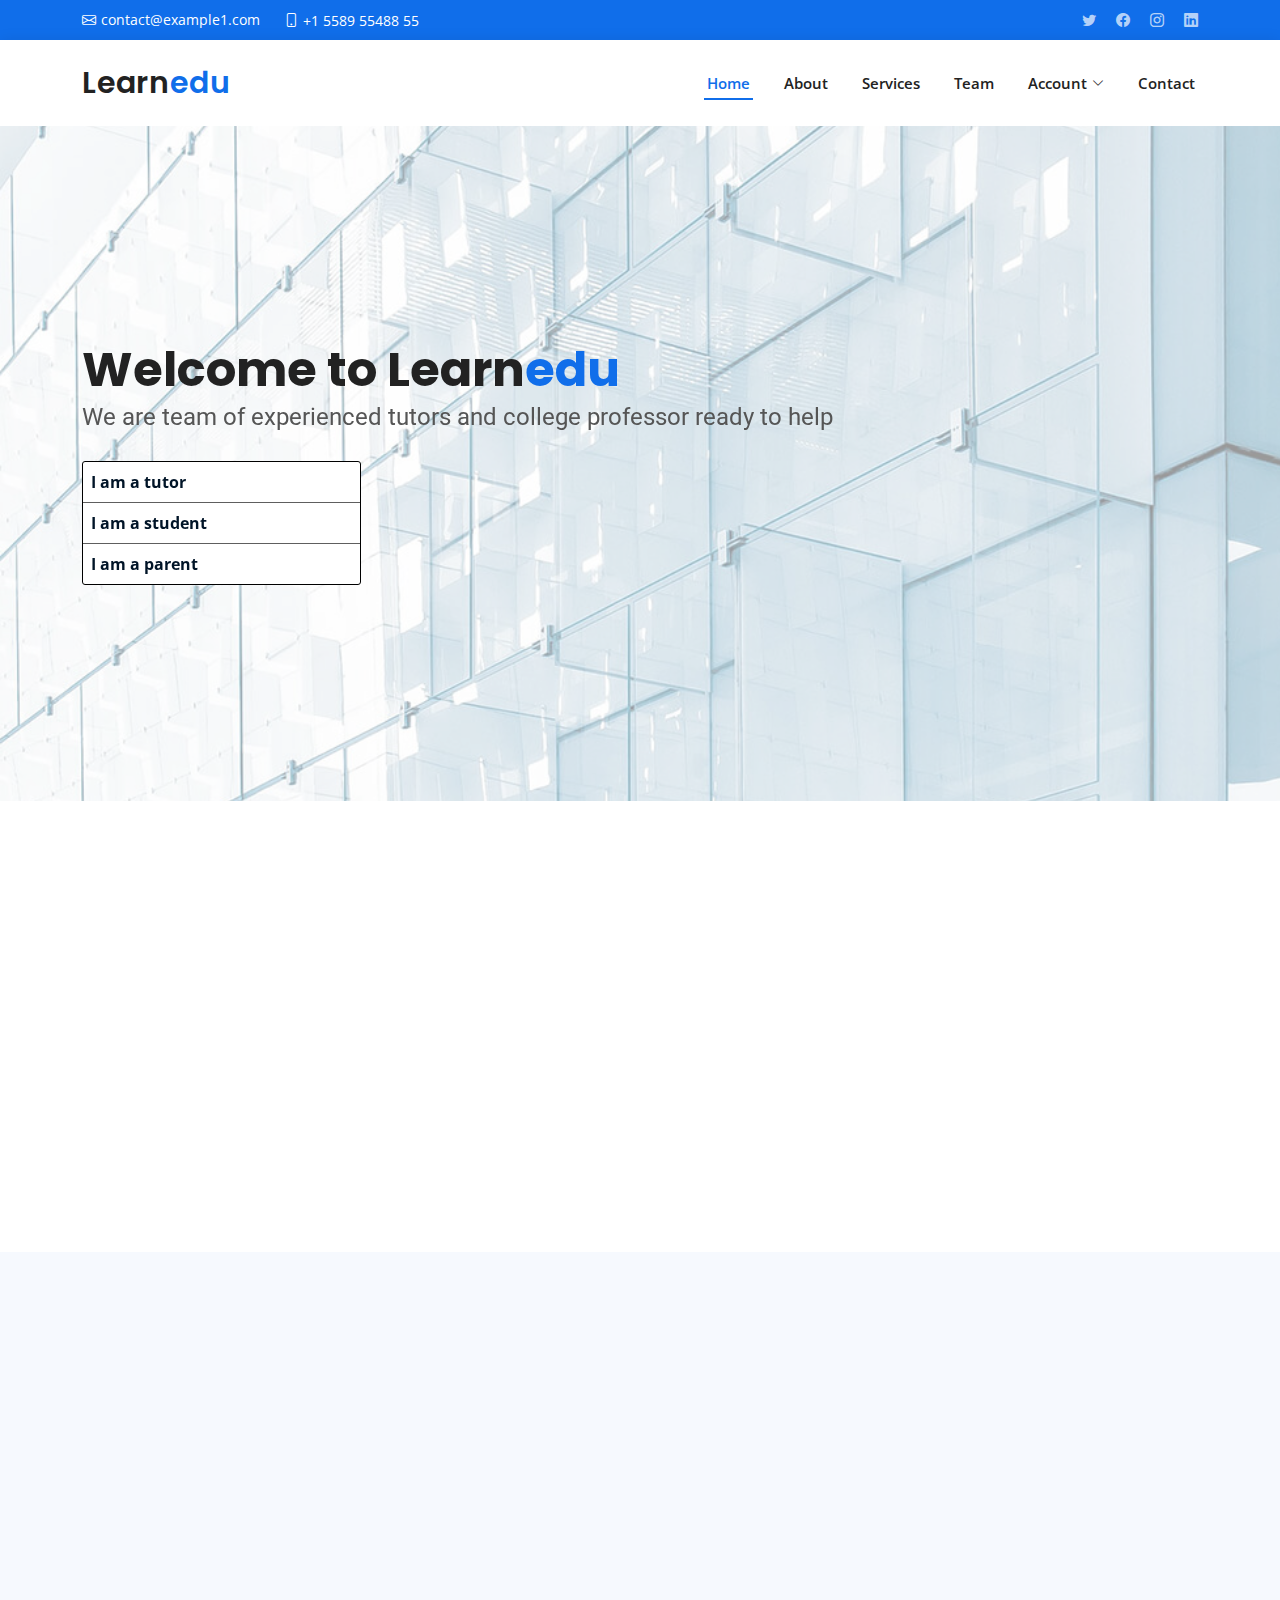
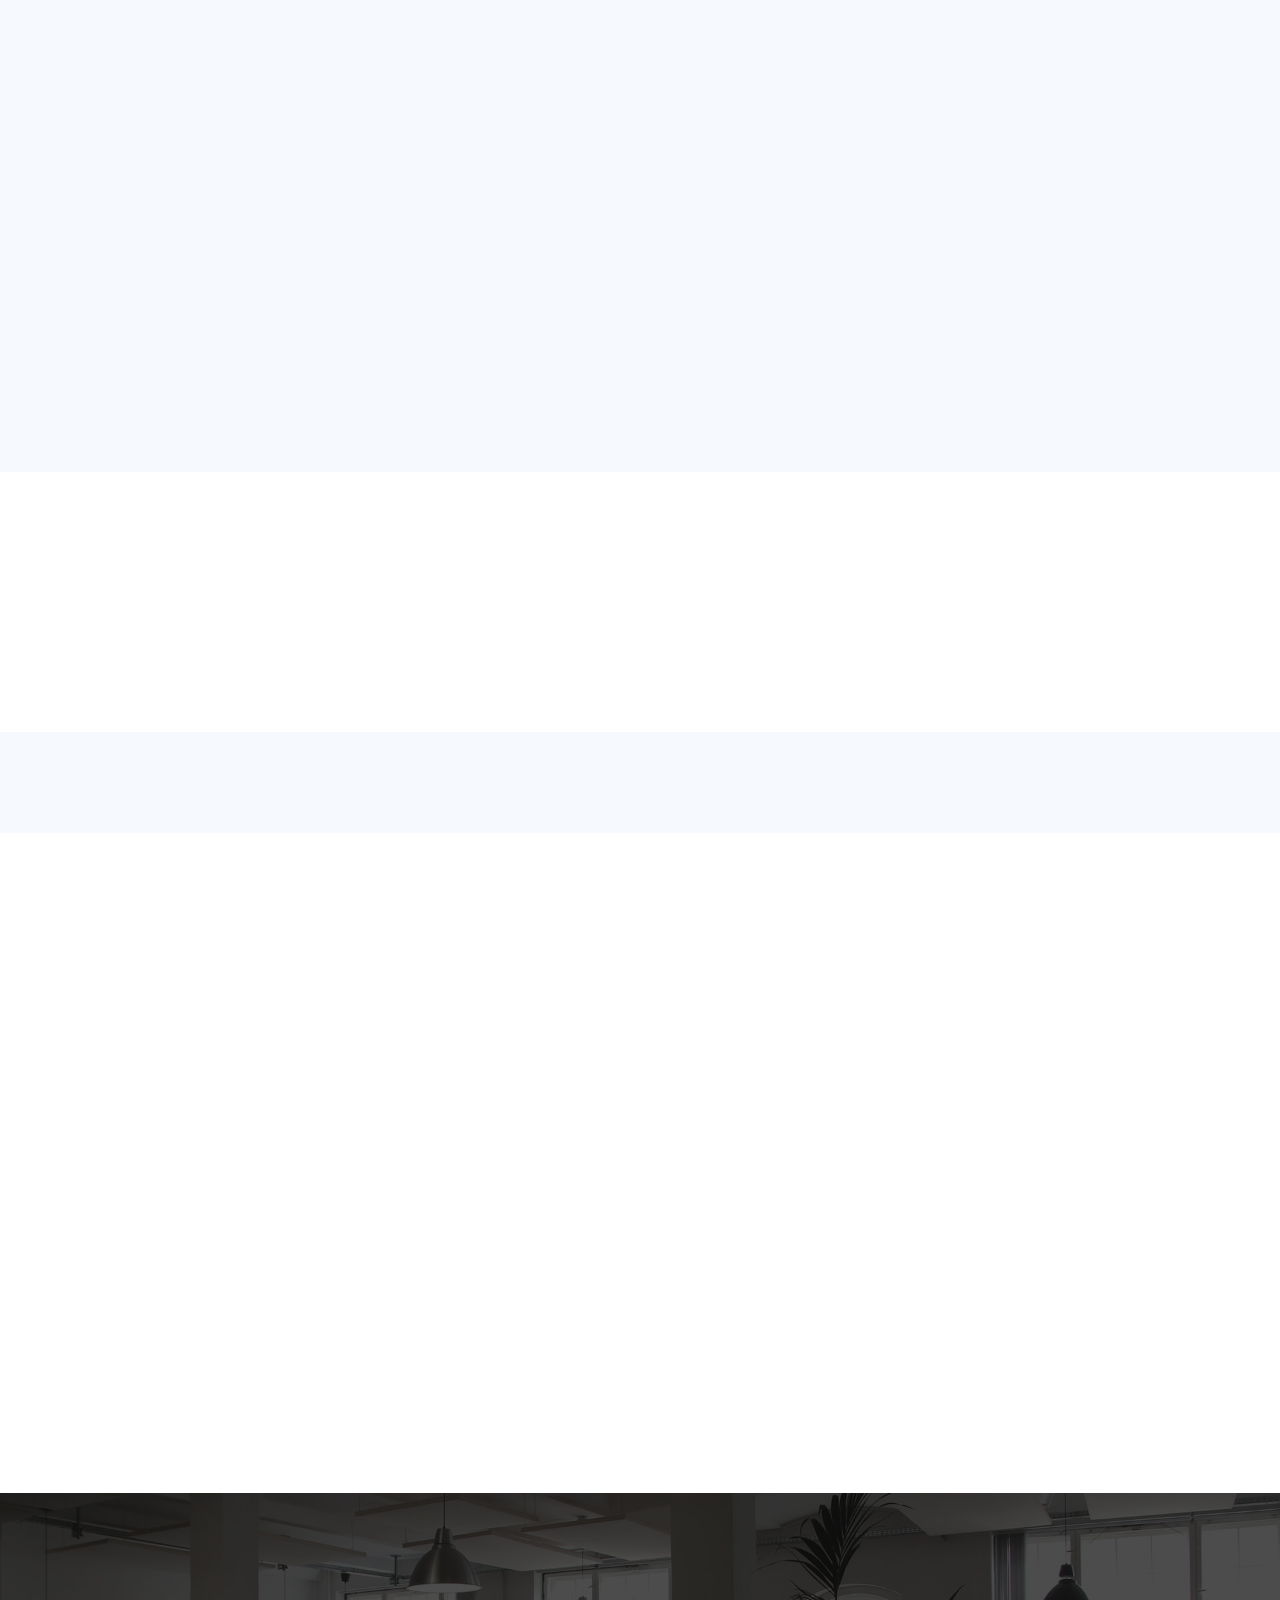
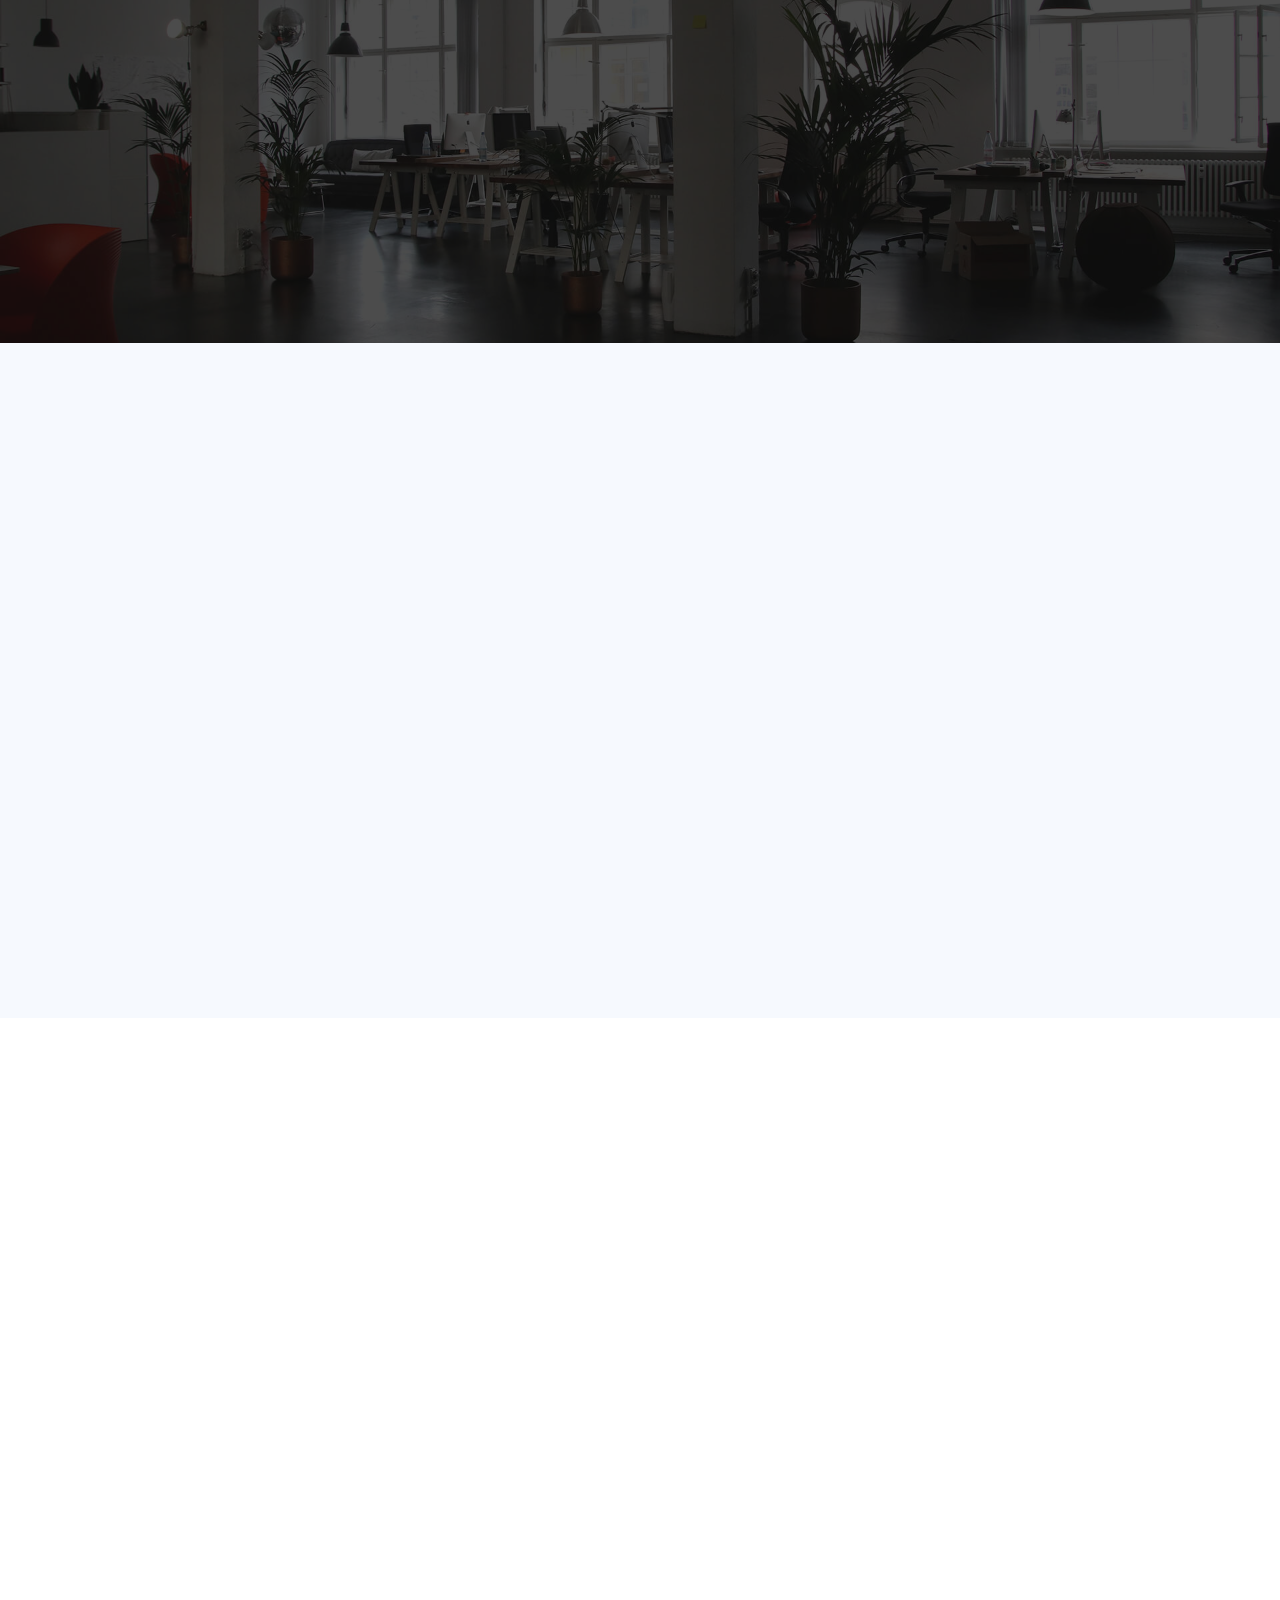
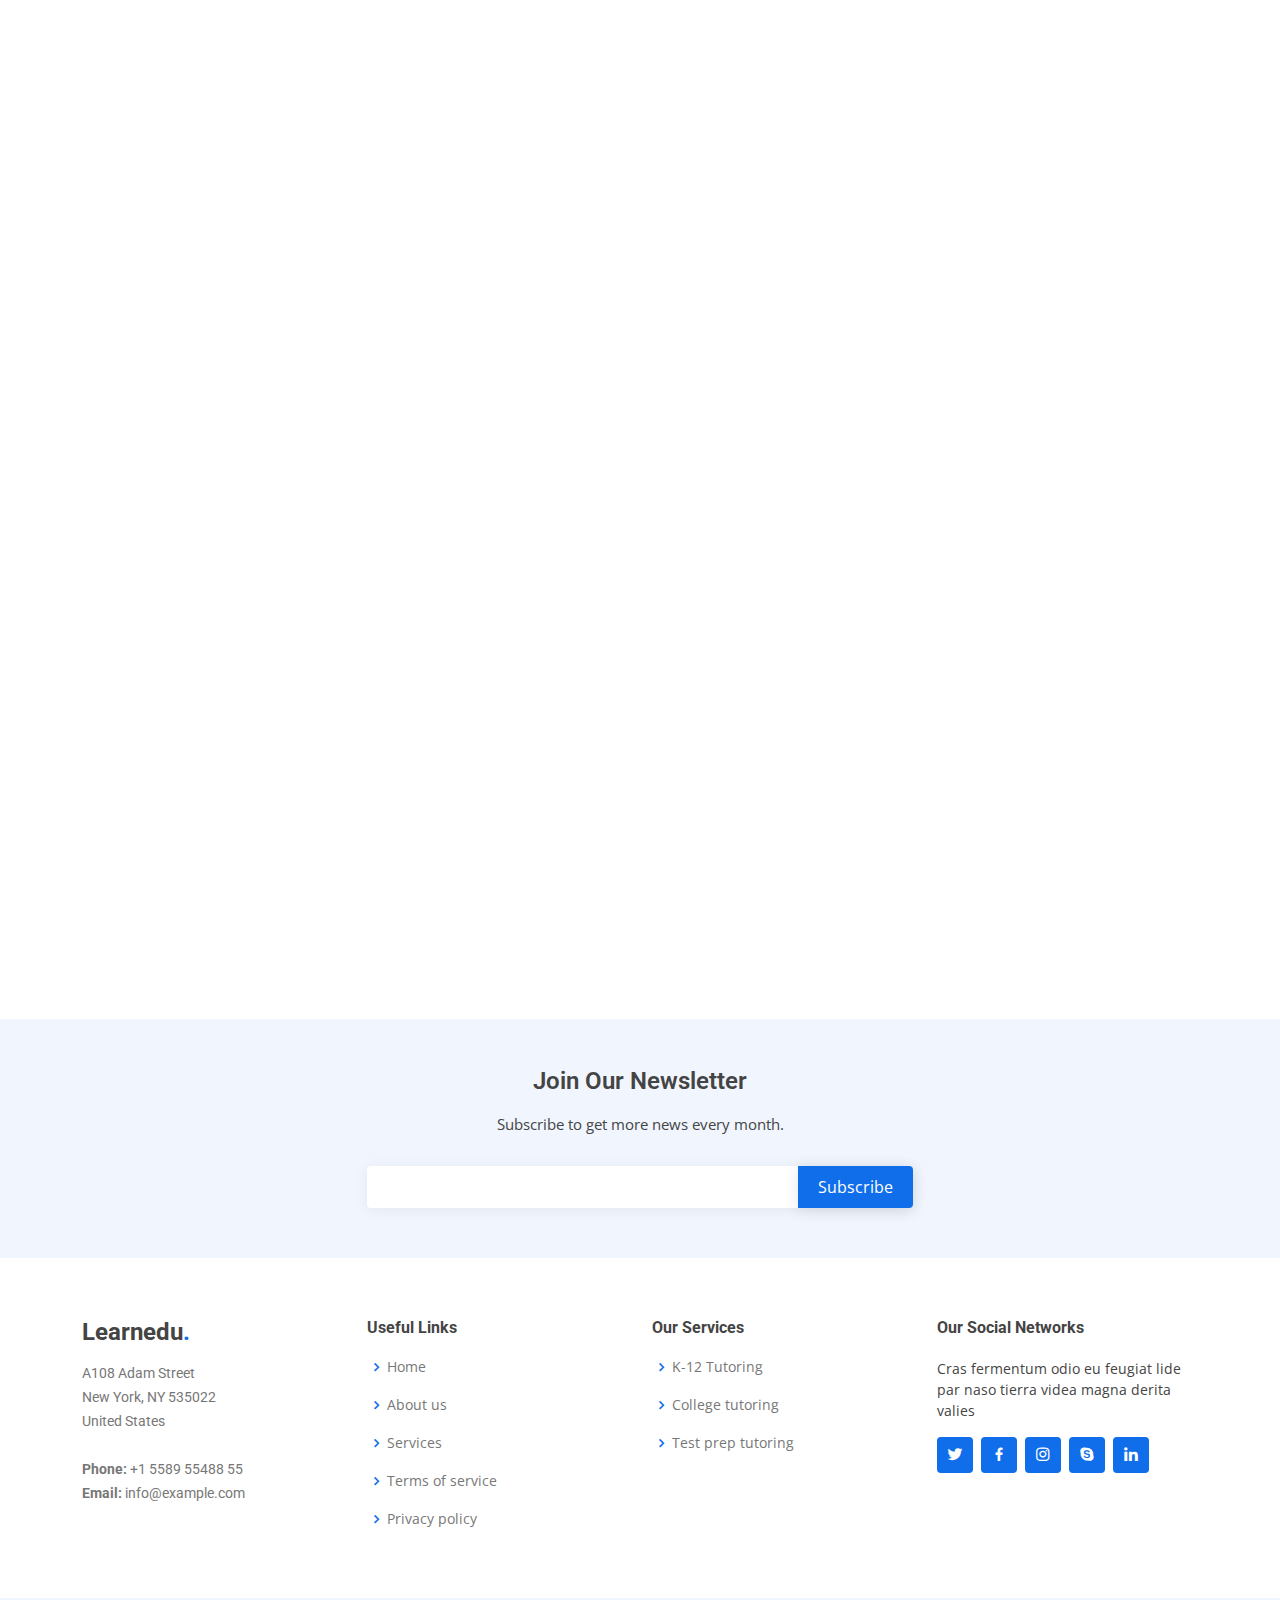
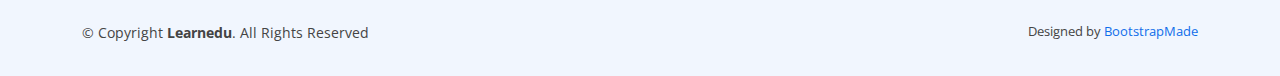
<file: index.html>
<!DOCTYPE html>
<html lang="en">

<head>
  <meta charset="utf-8">
  <meta content="width=device-width, initial-scale=1.0" name="viewport">

  <title>Learnedu</title>
  <meta content="" name="description">
  <meta content="" name="keywords">

  <!-- Favicons -->
  <link href="assets/img/favicon.png" rel="icon">
  <link href="assets/img/apple-touch-icon.png" rel="apple-touch-icon">

  <!-- Google Fonts -->
  <link href="https://fonts.googleapis.com/css?family=Open+Sans:300,300i,400,400i,600,600i,700,700i|Roboto:300,300i,400,400i,500,500i,600,600i,700,700i|Poppins:300,300i,400,400i,500,500i,600,600i,700,700i" rel="stylesheet">

  <!-- Vendor CSS Files -->
  <link href="assets/vendor/aos/aos.css" rel="stylesheet">
  <link href="assets/vendor/bootstrap/css/bootstrap.min.css" rel="stylesheet">
  <link href="assets/vendor/bootstrap-icons/bootstrap-icons.css" rel="stylesheet">
  <link href="assets/vendor/boxicons/css/boxicons.min.css" rel="stylesheet">
  
  <link href="assets/vendor/glightbox/css/glightbox.min.css" rel="stylesheet">
  <link href="assets/vendor/swiper/swiper-bundle.min.css" rel="stylesheet">

  <!-- Template Main CSS File -->
  <link href="assets/css/style.css" rel="stylesheet">
  <link href="assets/css/custom.css" rel="stylesheet">

  <!-- =======================================================
  * Template Name: Learnedu - v3.7.0
  * Template URL: https://bootstrapmade.com/Learnedu-bootstrap-business-template/
  * Author: BootstrapMade.com
  * License: https://bootstrapmade.com/license/
  ======================================================== -->
</head>

<body>

  <!-- ======= Top Bar ======= -->
  <section id="topbar" class="d-flex align-items-center">
    <div class="container d-flex justify-content-center justify-content-md-between">
      <div class="contact-info d-flex align-items-center">
        <i class="bi bi-envelope d-flex align-items-center"><a href="mailto:contact@example.com">contact@example1.com</a></i>
        <i class="bi bi-phone d-flex align-items-center ms-4"><span>+1 5589 55488 55</span></i>
      </div>
      <div class="social-links d-none d-md-flex align-items-center">
        <a href="#" class="twitter"><i class="bi bi-twitter"></i></a>
        <a href="#" class="facebook"><i class="bi bi-facebook"></i></a>
        <a href="#" class="instagram"><i class="bi bi-instagram"></i></a>
        <a href="#" class="linkedin"><i class="bi bi-linkedin"></i></i></a>
      </div>
    </div>
  </section>

  <!-- ======= Header ======= -->
  <header id="header" class="d-flex align-items-center">
    <div class="container d-flex align-items-center justify-content-between">

      <h1 class="logo"><a href="index.html">Learn<span>edu</span></a></h1>
      <!-- Uncomment below if you prefer to use an image logo -->
      <!-- <a href="index.html" class="logo"><img src="assets/img/logo.png" alt=""></a>-->

      <nav id="navbar" class="navbar">
        <ul>
          <li><a class="nav-link scrollto active" href="./index.html">Home</a></li>
          <li><a class="nav-link scrollto" href="./index.html#about">About</a></li>
          <li><a class="nav-link scrollto" href="./index.html#services">Services</a></li>
          <li><a class="nav-link scrollto" href="./index.html#team">Team</a></li>
          <li class="dropdown"><a href="#"><span>Account</span> <i class="bi bi-chevron-down"></i></a>
            <ul>
              <li><a href="./login.html" class="">Login</a></li>
              <li><a href="./register.html">Register</a></li>
              <!-- <li class="dropdown"><a href="#"><span>Deep Drop Down</span> <i class="bi bi-chevron-right"></i></a>
                <ul>
                  <li><a href="#">Deep Drop Down 1</a></li>
                  <li><a href="#">Deep Drop Down 2</a></li>
                  <li><a href="#">Deep Drop Down 3</a></li>
                  <li><a href="#">Deep Drop Down 4</a></li>
                  <li><a href="#">Deep Drop Down 5</a></li>
                </ul>
              </li> 
              <li><a href="#">Drop Down 3</a></li>
              <li><a href="#">Drop Down 4</a></li>-->
            </ul>
          </li>
          <li><a class="nav-link scrollto" href="./index.html#contact">Contact</a></li>
        </ul>
        <i class="bi bi-list mobile-nav-toggle"></i>
      </nav><!-- .navbar -->

    </div>
  </header><!-- End Header -->

  <!-- ======= Hero Section ======= -->
  <section id="hero" class="d-flex align-items-center">
    <div class="container" data-aos="zoom-out" data-aos-delay="100">
      <h1>Welcome to Learn<span>edu</span></h1>
      <h2>We are team of experienced tutors and college professor ready to help</h2>
      <div class="d-flex flex-column col-3 i-am-container">
        <a href="./register.html" class="btn-i-am">I am a tutor</a>
        <a href="./register.html" class="btn-i-am">I am a student</a>
        <a href="./register.html" class="btn-i-am">I am a parent</a>
        <box-icon type='solid' name='graduation'></box-icon>
      </div>
    </div>
  </section><!-- End Hero -->

  <main id="main">

    <!-- ======= Featured Services Section ======= -->
    <section id="featured-services" class="featured-services">
      <div class="container" data-aos="fade-up">

        <div class="row">
          <div class="col-md-6 col-lg-3 d-flex align-items-stretch mb-5 mb-lg-0">
            <div class="icon-box" data-aos="fade-up" data-aos-delay="100">
              <div class="icon"><i class="bx bx-rocket"></i></div>
              <h4 class="title"><a href="">Expert Tutoring</a></h4>
              <p class="description">Expert Tutors New York provides top of the line private 1-1 tutoring services throughout New York. We offer services for all subjects and test preparation.</p>
            </div>
          </div>

          <div class="col-md-6 col-lg-3 d-flex align-items-stretch mb-5 mb-lg-0">
            <div class="icon-box" data-aos="fade-up" data-aos-delay="200">
              <div class="icon"><i class="bx bx-shuffle"></i></div>
              <h4 class="title"><a href="">Flexible Scheduling</a></h4>
              <p class="description">Tutoring sessions are scheduled on the students' programs and in the locations they have chosen.</p>
            </div>
          </div>

          <div class="col-md-6 col-lg-3 d-flex align-items-stretch mb-5 mb-lg-0">
            <div class="icon-box" data-aos="fade-up" data-aos-delay="300">
              <div class="icon"><i class="bx bx-slider"></i></div>
              <h4 class="title"><a href="">Results Oriented</a></h4>
              <p class="description">Our goal is to bring out the best in the student and we work hand in hand with the student to be their best version </p>
            </div>
          </div>

          <div class="col-md-6 col-lg-3 d-flex align-items-stretch mb-5 mb-lg-0">
            <div class="icon-box" data-aos="fade-up" data-aos-delay="400">
              <div class="icon"><i class="bx bx-like"></i></div>
              <h4 class="title"><a href="">Dedicated Support</a></h4>
              <p class="description">Our first goal being the satisfaction of our customers, our team responds in the best possible way to the requests of our customers.</p>
            </div>
          </div>

        </div>

      </div>
    </section><!-- End Featured Services Section -->

    <!-- ======= About Section ======= -->
    <section id="about" class="about section-bg">
      <div class="container" data-aos="fade-up">

        <div class="section-title">
          <h2>About</h2>
          <h3>Find Out More <span>About Us</span></h3>
          <p>We are a team of teachers and tutors giving our best to make our students succeed.</p>
        </div>

        <div class="row">
          <div class="col-lg-6" data-aos="fade-right" data-aos-delay="100">
            <img src="assets/img/about.jpg" class="img-fluid" alt="">
          </div>
          <div class="col-lg-6 pt-4 pt-lg-0 content d-flex flex-column justify-content-center" data-aos="fade-up" data-aos-delay="100">
            <h3>Personalized tutoring.</h3>
            <p class="fst-italic">
              Our tutoring is learner-oriented. The main goal is to help the learner assimilate the content of the program in a familiar environment.
            </p>
            <ul>
              <li>
                <i class="bx bx-store-alt"></i>
                <div>
                  <h5>Home lessons</h5>
                  <p>We are willing to travel to your home to provide the learner with the knowledge they need to succeed.</p>
                </div>
              </li>
              <li>
                <i class="bx bx-images"></i>
                <div>
                  <h5>We adapt the program according to your disponibility</h5>
                  <p>Tutoring sessions are scheduled on the students' programs and in the locations they have chosen</p>
                </div>
              </li>
            </ul>
            <p>

            </p>
          </div>
        </div>

      </div>
    </section><!-- End About Section -->

    <!-- ======= Skills Section ======= -->
    <!-- <section id="skills" class="skills">
      <div class="container" data-aos="fade-up">

        <div class="row skills-content">

          <div class="col-lg-6">

            <div class="progress">
              <span class="skill">HTML <i class="val">100%</i></span>
              <div class="progress-bar-wrap">
                <div class="progress-bar" role="progressbar" aria-valuenow="100" aria-valuemin="0" aria-valuemax="100"></div>
              </div>
            </div>

            <div class="progress">
              <span class="skill">CSS <i class="val">90%</i></span>
              <div class="progress-bar-wrap">
                <div class="progress-bar" role="progressbar" aria-valuenow="90" aria-valuemin="0" aria-valuemax="100"></div>
              </div>
            </div>

            <div class="progress">
              <span class="skill">JavaScript <i class="val">75%</i></span>
              <div class="progress-bar-wrap">
                <div class="progress-bar" role="progressbar" aria-valuenow="75" aria-valuemin="0" aria-valuemax="100"></div>
              </div>
            </div>

          </div>

          <div class="col-lg-6">

            <div class="progress">
              <span class="skill">PHP <i class="val">80%</i></span>
              <div class="progress-bar-wrap">
                <div class="progress-bar" role="progressbar" aria-valuenow="80" aria-valuemin="0" aria-valuemax="100"></div>
              </div>
            </div>

            <div class="progress">
              <span class="skill">WordPress/CMS <i class="val">90%</i></span>
              <div class="progress-bar-wrap">
                <div class="progress-bar" role="progressbar" aria-valuenow="90" aria-valuemin="0" aria-valuemax="100"></div>
              </div>
            </div>

            <div class="progress">
              <span class="skill">Photoshop <i class="val">55%</i></span>
              <div class="progress-bar-wrap">
                <div class="progress-bar" role="progressbar" aria-valuenow="55" aria-valuemin="0" aria-valuemax="100"></div>
              </div>
            </div>

          </div>

        </div>

      </div>
    </section> -->
    <!-- End Skills Section -->

    <!-- ======= Counts Section ======= -->
    <section id="counts" class="counts">
      <div class="container" data-aos="fade-up">

        <div class="row">

          <div class="col-lg-3 col-md-6">
            <div class="count-box">
              <i class="bi bi-emoji-smile"></i>
              <span data-purecounter-start="0" data-purecounter-end="232" data-purecounter-duration="1" class="purecounter"></span>
              <p>Happy Clients</p>
            </div>
          </div>

          <div class="col-lg-3 col-md-6 mt-5 mt-md-0">
            <div class="count-box">
              <i class="bi bi-journal-richtext"></i>
              <span data-purecounter-start="0" data-purecounter-end="521" data-purecounter-duration="1" class="purecounter"></span>
              <p>Projects</p>
            </div>
          </div>

          <div class="col-lg-3 col-md-6 mt-5 mt-lg-0">
            <div class="count-box">
              <i class="bi bi-headset"></i>
              <span data-purecounter-start="0" data-purecounter-end="1463" data-purecounter-duration="1" class="purecounter"></span>
              <p>Hours Of Support</p>
            </div>
          </div>

          <div class="col-lg-3 col-md-6 mt-5 mt-lg-0">
            <div class="count-box">
              <i class="bi bi-people"></i>
              <span data-purecounter-start="0" data-purecounter-end="15" data-purecounter-duration="1" class="purecounter"></span>
              <p>Hard Workers</p>
            </div>
          </div>

        </div>

      </div>
    </section><!-- End Counts Section -->

    <!-- ======= Clients Section ======= -->
    <section id="clients" class="clients section-bg">
      <div class="container" data-aos="zoom-in">

        <div class="row">

          <div class="col-lg-2 col-md-4 col-6 d-flex align-items-center justify-content-center">
            <img src="assets/img/clients/client-1.png" class="img-fluid" alt="">
          </div>

          <div class="col-lg-2 col-md-4 col-6 d-flex align-items-center justify-content-center">
            <img src="assets/img/clients/client-2.png" class="img-fluid" alt="">
          </div>

          <div class="col-lg-2 col-md-4 col-6 d-flex align-items-center justify-content-center">
            <img src="assets/img/clients/client-3.png" class="img-fluid" alt="">
          </div>

          <div class="col-lg-2 col-md-4 col-6 d-flex align-items-center justify-content-center">
            <img src="assets/img/clients/client-4.png" class="img-fluid" alt="">
          </div>

          <div class="col-lg-2 col-md-4 col-6 d-flex align-items-center justify-content-center">
            <img src="assets/img/clients/client-5.png" class="img-fluid" alt="">
          </div>

          <div class="col-lg-2 col-md-4 col-6 d-flex align-items-center justify-content-center">
            <img src="assets/img/clients/client-6.png" class="img-fluid" alt="">
          </div>

        </div>

      </div>
    </section><!-- End Clients Section -->

    <!-- ======= Services Section ======= -->
    <section id="services" class="services">
      <div class="container" data-aos="fade-up">

        <div class="section-title">
          <h2>Services</h2>
          <h3>Check our <span>Services</span></h3>
          <p>We offer the following services</p>
        </div>

        <div class="row">
          <div class="col-lg-4 col-md-6 d-flex align-items-stretch" data-aos="zoom-in" data-aos-delay="100">
            <div class="icon-box">
              <div class="icon"><i class="bx bxl-dribbble"></i></div>
              <h4><a href="">K-12 Tutoring</a></h4>
              <p>Whether you are a student in elementary school, middle school or high school, we make sure your child succeeds.</p>
            </div>
          </div>

          <div class="col-lg-4 col-md-6 d-flex align-items-stretch mt-4 mt-md-0" data-aos="zoom-in" data-aos-delay="200">
            <div class="icon-box">
              <div class="icon"><i class="bx bx-file"></i></div>
              <h4><a href="">College Tutoring</a></h4>
              <p>With college professors on staff, we offer excellent tutoring sessions for all college subjects. </p>
            </div>
          </div>

          <div class="col-lg-4 col-md-6 d-flex align-items-stretch mt-4 mt-lg-0" data-aos="zoom-in" data-aos-delay="300">
            <div class="icon-box">
              <div class="icon"><i class="bx bx-tachometer"></i></div>
              <h4><a href="">Test Prep Tutoring</a></h4>
              <p>Helping in the choice of standardized tests, and training for the tests is part of our work. We make sure you pass your tests before you start.</p>
            </div>
          </div>

        </div>

      </div>
    </section><!-- End Services Section -->

    <!-- ======= Testimonials Section ======= -->
    <section id="testimonials" class="testimonials">
      <div class="container" data-aos="zoom-in">

        <div class="testimonials-slider swiper" data-aos="fade-up" data-aos-delay="100">
          <div class="swiper-wrapper">

            <div class="swiper-slide">
              <div class="testimonial-item">
                <img src="assets/img/testimonials/testimonials-1.jpg" class="testimonial-img" alt="">
                <h3>Saul Goodman</h3>
                <h4>Ceo &amp; Founder</h4>
                <p>
                  <i class="bx bxs-quote-alt-left quote-icon-left"></i>
                  Proin iaculis purus consequat sem cure digni ssim donec porttitora entum suscipit rhoncus. Accusantium quam, ultricies eget id, aliquam eget nibh et. Maecen aliquam, risus at semper.
                  <i class="bx bxs-quote-alt-right quote-icon-right"></i>
                </p>
              </div>
            </div><!-- End testimonial item -->

            <div class="swiper-slide">
              <div class="testimonial-item">
                <img src="assets/img/testimonials/testimonials-2.jpg" class="testimonial-img" alt="">
                <h3>Sara Wilsson</h3>
                <h4>Designer</h4>
                <p>
                  <i class="bx bxs-quote-alt-left quote-icon-left"></i>
                  Export tempor illum tamen malis malis eram quae irure esse labore quem cillum quid cillum eram malis quorum velit fore eram velit sunt aliqua noster fugiat irure amet legam anim culpa.
                  <i class="bx bxs-quote-alt-right quote-icon-right"></i>
                </p>
              </div>
            </div><!-- End testimonial item -->

            <div class="swiper-slide">
              <div class="testimonial-item">
                <img src="assets/img/testimonials/testimonials-3.jpg" class="testimonial-img" alt="">
                <h3>Jena Karlis</h3>
                <h4>Store Owner</h4>
                <p>
                  <i class="bx bxs-quote-alt-left quote-icon-left"></i>
                  Enim nisi quem export duis labore cillum quae magna enim sint quorum nulla quem veniam duis minim tempor labore quem eram duis noster aute amet eram fore quis sint minim.
                  <i class="bx bxs-quote-alt-right quote-icon-right"></i>
                </p>
              </div>
            </div><!-- End testimonial item -->

            <div class="swiper-slide">
              <div class="testimonial-item">
                <img src="assets/img/testimonials/testimonials-4.jpg" class="testimonial-img" alt="">
                <h3>Matt Brandon</h3>
                <h4>Freelancer</h4>
                <p>
                  <i class="bx bxs-quote-alt-left quote-icon-left"></i>
                  Fugiat enim eram quae cillum dolore dolor amet nulla culpa multos export minim fugiat minim velit minim dolor enim duis veniam ipsum anim magna sunt elit fore quem dolore labore illum veniam.
                  <i class="bx bxs-quote-alt-right quote-icon-right"></i>
                </p>
              </div>
            </div><!-- End testimonial item -->

            <div class="swiper-slide">
              <div class="testimonial-item">
                <img src="assets/img/testimonials/testimonials-5.jpg" class="testimonial-img" alt="">
                <h3>John Larson</h3>
                <h4>Entrepreneur</h4>
                <p>
                  <i class="bx bxs-quote-alt-left quote-icon-left"></i>
                  Quis quorum aliqua sint quem legam fore sunt eram irure aliqua veniam tempor noster veniam enim culpa labore duis sunt culpa nulla illum cillum fugiat legam esse veniam culpa fore nisi cillum quid.
                  <i class="bx bxs-quote-alt-right quote-icon-right"></i>
                </p>
              </div>
            </div><!-- End testimonial item -->

          </div>
          <div class="swiper-pagination"></div>
        </div>

      </div>
    </section><!-- End Testimonials Section -->

    <!-- ======= Portfolio Section ======= -->
    <!-- <section id="portfolio" class="portfolio">
      <div class="container" data-aos="fade-up">

        <div class="section-title">
          <h2>Portfolio</h2>
          <h3>Check our <span>Portfolio</span></h3>
          <p>Ut possimus qui ut temporibus culpa velit eveniet modi omnis est adipisci expedita at voluptas atque vitae autem.</p>
        </div>

        <div class="row" data-aos="fade-up" data-aos-delay="100">
          <div class="col-lg-12 d-flex justify-content-center">
            <ul id="portfolio-flters">
              <li data-filter="*" class="filter-active">All</li>
              <li data-filter=".filter-app">App</li>
              <li data-filter=".filter-card">Card</li>
              <li data-filter=".filter-web">Web</li>
            </ul>
          </div>
        </div>

        <div class="row portfolio-container" data-aos="fade-up" data-aos-delay="200">

          <div class="col-lg-4 col-md-6 portfolio-item filter-app">
            <img src="assets/img/portfolio/portfolio-1.jpg" class="img-fluid" alt="">
            <div class="portfolio-info">
              <h4>App 1</h4>
              <p>App</p>
              <a href="assets/img/portfolio/portfolio-1.jpg" data-gallery="portfolioGallery" class="portfolio-lightbox preview-link" title="App 1"><i class="bx bx-plus"></i></a>
              <a href="portfolio-details.html" class="details-link" title="More Details"><i class="bx bx-link"></i></a>
            </div>
          </div>

          <div class="col-lg-4 col-md-6 portfolio-item filter-web">
            <img src="assets/img/portfolio/portfolio-2.jpg" class="img-fluid" alt="">
            <div class="portfolio-info">
              <h4>Web 3</h4>
              <p>Web</p>
              <a href="assets/img/portfolio/portfolio-2.jpg" data-gallery="portfolioGallery" class="portfolio-lightbox preview-link" title="Web 3"><i class="bx bx-plus"></i></a>
              <a href="portfolio-details.html" class="details-link" title="More Details"><i class="bx bx-link"></i></a>
            </div>
          </div>

          <div class="col-lg-4 col-md-6 portfolio-item filter-app">
            <img src="assets/img/portfolio/portfolio-3.jpg" class="img-fluid" alt="">
            <div class="portfolio-info">
              <h4>App 2</h4>
              <p>App</p>
              <a href="assets/img/portfolio/portfolio-3.jpg" data-gallery="portfolioGallery" class="portfolio-lightbox preview-link" title="App 2"><i class="bx bx-plus"></i></a>
              <a href="portfolio-details.html" class="details-link" title="More Details"><i class="bx bx-link"></i></a>
            </div>
          </div>

          <div class="col-lg-4 col-md-6 portfolio-item filter-card">
            <img src="assets/img/portfolio/portfolio-4.jpg" class="img-fluid" alt="">
            <div class="portfolio-info">
              <h4>Card 2</h4>
              <p>Card</p>
              <a href="assets/img/portfolio/portfolio-4.jpg" data-gallery="portfolioGallery" class="portfolio-lightbox preview-link" title="Card 2"><i class="bx bx-plus"></i></a>
              <a href="portfolio-details.html" class="details-link" title="More Details"><i class="bx bx-link"></i></a>
            </div>
          </div>

          <div class="col-lg-4 col-md-6 portfolio-item filter-web">
            <img src="assets/img/portfolio/portfolio-5.jpg" class="img-fluid" alt="">
            <div class="portfolio-info">
              <h4>Web 2</h4>
              <p>Web</p>
              <a href="assets/img/portfolio/portfolio-5.jpg" data-gallery="portfolioGallery" class="portfolio-lightbox preview-link" title="Web 2"><i class="bx bx-plus"></i></a>
              <a href="portfolio-details.html" class="details-link" title="More Details"><i class="bx bx-link"></i></a>
            </div>
          </div>

          <div class="col-lg-4 col-md-6 portfolio-item filter-app">
            <img src="assets/img/portfolio/portfolio-6.jpg" class="img-fluid" alt="">
            <div class="portfolio-info">
              <h4>App 3</h4>
              <p>App</p>
              <a href="assets/img/portfolio/portfolio-6.jpg" data-gallery="portfolioGallery" class="portfolio-lightbox preview-link" title="App 3"><i class="bx bx-plus"></i></a>
              <a href="portfolio-details.html" class="details-link" title="More Details"><i class="bx bx-link"></i></a>
            </div>
          </div>

          <div class="col-lg-4 col-md-6 portfolio-item filter-card">
            <img src="assets/img/portfolio/portfolio-7.jpg" class="img-fluid" alt="">
            <div class="portfolio-info">
              <h4>Card 1</h4>
              <p>Card</p>
              <a href="assets/img/portfolio/portfolio-7.jpg" data-gallery="portfolioGallery" class="portfolio-lightbox preview-link" title="Card 1"><i class="bx bx-plus"></i></a>
              <a href="portfolio-details.html" class="details-link" title="More Details"><i class="bx bx-link"></i></a>
            </div>
          </div>

          <div class="col-lg-4 col-md-6 portfolio-item filter-card">
            <img src="assets/img/portfolio/portfolio-8.jpg" class="img-fluid" alt="">
            <div class="portfolio-info">
              <h4>Card 3</h4>
              <p>Card</p>
              <a href="assets/img/portfolio/portfolio-8.jpg" data-gallery="portfolioGallery" class="portfolio-lightbox preview-link" title="Card 3"><i class="bx bx-plus"></i></a>
              <a href="portfolio-details.html" class="details-link" title="More Details"><i class="bx bx-link"></i></a>
            </div>
          </div>

          <div class="col-lg-4 col-md-6 portfolio-item filter-web">
            <img src="assets/img/portfolio/portfolio-9.jpg" class="img-fluid" alt="">
            <div class="portfolio-info">
              <h4>Web 3</h4>
              <p>Web</p>
              <a href="assets/img/portfolio/portfolio-9.jpg" data-gallery="portfolioGallery" class="portfolio-lightbox preview-link" title="Web 3"><i class="bx bx-plus"></i></a>
              <a href="portfolio-details.html" class="details-link" title="More Details"><i class="bx bx-link"></i></a>
            </div>
          </div>

        </div>

      </div>
    </section> -->
    <!-- End Portfolio Section -->

    <!-- ======= Team Section ======= -->
    <section id="team" class="team section-bg">
      <div class="container" data-aos="fade-up">

        <div class="section-title">
          <h2>Team</h2>
          <h3>Our Hardworking <span>Team</span></h3>
          <p>Ut possimus qui ut temporibus culpa velit eveniet modi omnis est adipisci expedita at voluptas atque vitae autem.</p>
        </div>

        <div class="row">

          <div class="col-lg-3 col-md-6 d-flex align-items-stretch" data-aos="fade-up" data-aos-delay="100">
            <div class="member">
              <div class="member-img">
                <img src="assets/img/team/team-1.jpg" class="img-fluid" alt="">
                <div class="social">
                  <a href=""><i class="bi bi-twitter"></i></a>
                  <a href=""><i class="bi bi-facebook"></i></a>
                  <a href=""><i class="bi bi-instagram"></i></a>
                  <a href=""><i class="bi bi-linkedin"></i></a>
                </div>
              </div>
              <div class="member-info">
                <h4>Walter White</h4>
                <span>Chief Executive Officer</span>
              </div>
            </div>
          </div>

          <div class="col-lg-3 col-md-6 d-flex align-items-stretch" data-aos="fade-up" data-aos-delay="200">
            <div class="member">
              <div class="member-img">
                <img src="assets/img/team/team-2.jpg" class="img-fluid" alt="">
                <div class="social">
                  <a href=""><i class="bi bi-twitter"></i></a>
                  <a href=""><i class="bi bi-facebook"></i></a>
                  <a href=""><i class="bi bi-instagram"></i></a>
                  <a href=""><i class="bi bi-linkedin"></i></a>
                </div>
              </div>
              <div class="member-info">
                <h4>Sarah Jhonson</h4>
                <span>Product Manager</span>
              </div>
            </div>
          </div>

          <div class="col-lg-3 col-md-6 d-flex align-items-stretch" data-aos="fade-up" data-aos-delay="300">
            <div class="member">
              <div class="member-img">
                <img src="assets/img/team/team-3.jpg" class="img-fluid" alt="">
                <div class="social">
                  <a href=""><i class="bi bi-twitter"></i></a>
                  <a href=""><i class="bi bi-facebook"></i></a>
                  <a href=""><i class="bi bi-instagram"></i></a>
                  <a href=""><i class="bi bi-linkedin"></i></a>
                </div>
              </div>
              <div class="member-info">
                <h4>William Anderson</h4>
                <span>CTO</span>
              </div>
            </div>
          </div>

          <div class="col-lg-3 col-md-6 d-flex align-items-stretch" data-aos="fade-up" data-aos-delay="400">
            <div class="member">
              <div class="member-img">
                <img src="assets/img/team/team-4.jpg" class="img-fluid" alt="">
                <div class="social">
                  <a href=""><i class="bi bi-twitter"></i></a>
                  <a href=""><i class="bi bi-facebook"></i></a>
                  <a href=""><i class="bi bi-instagram"></i></a>
                  <a href=""><i class="bi bi-linkedin"></i></a>
                </div>
              </div>
              <div class="member-info">
                <h4>Amanda Jepson</h4>
                <span>Accountant</span>
              </div>
            </div>
          </div>

        </div>

      </div>
    </section><!-- End Team Section -->

    <!-- ======= Pricing Section ======= -->
    <section id="pricing" class="pricing">
      <div class="container" data-aos="fade-up">

        <div class="section-title">
          <h2>Pricing</h2>
          <h3>Check our <span>Pricing</span></h3>
          <p>Ut possimus qui ut temporibus culpa velit eveniet modi omnis est adipisci expedita at voluptas atque vitae autem.</p>
        </div>

        <div class="row">

          <div class="col-lg-3 col-md-6" data-aos="fade-up" data-aos-delay="100">
            <div class="box">
              <h3>Free</h3>
              <h4><sup>$</sup>0<span> / month</span></h4>
              <ul>
                <li>Aida dere</li>
                <li>Nec feugiat nisl</li>
                <li>Nulla at volutpat dola</li>
                <li class="na">Pharetra massa</li>
                <li class="na">Massa ultricies mi</li>
              </ul>
              <div class="btn-wrap">
                <a href="#" class="btn-buy">Buy Now</a>
              </div>
            </div>
          </div>

          <div class="col-lg-3 col-md-6 mt-4 mt-md-0" data-aos="fade-up" data-aos-delay="200">
            <div class="box featured">
              <h3>Business</h3>
              <h4><sup>$</sup>19<span> / month</span></h4>
              <ul>
                <li>Aida dere</li>
                <li>Nec feugiat nisl</li>
                <li>Nulla at volutpat dola</li>
                <li>Pharetra massa</li>
                <li class="na">Massa ultricies mi</li>
              </ul>
              <div class="btn-wrap">
                <a href="#" class="btn-buy">Buy Now</a>
              </div>
            </div>
          </div>

          <div class="col-lg-3 col-md-6 mt-4 mt-lg-0" data-aos="fade-up" data-aos-delay="300">
            <div class="box">
              <h3>Developer</h3>
              <h4><sup>$</sup>29<span> / month</span></h4>
              <ul>
                <li>Aida dere</li>
                <li>Nec feugiat nisl</li>
                <li>Nulla at volutpat dola</li>
                <li>Pharetra massa</li>
                <li>Massa ultricies mi</li>
              </ul>
              <div class="btn-wrap">
                <a href="#" class="btn-buy">Buy Now</a>
              </div>
            </div>
          </div>

          <div class="col-lg-3 col-md-6 mt-4 mt-lg-0" data-aos="fade-up" data-aos-delay="400">
            <div class="box">
              <span class="advanced">Advanced</span>
              <h3>Ultimate</h3>
              <h4><sup>$</sup>49<span> / month</span></h4>
              <ul>
                <li>Aida dere</li>
                <li>Nec feugiat nisl</li>
                <li>Nulla at volutpat dola</li>
                <li>Pharetra massa</li>
                <li>Massa ultricies mi</li>
              </ul>
              <div class="btn-wrap">
                <a href="#" class="btn-buy">Buy Now</a>
              </div>
            </div>
          </div>

        </div>

      </div>
    </section><!-- End Pricing Section -->

    <!-- ======= Frequently Asked Questions Section ======= -->
    <!-- <section id="faq" class="faq section-bg">
      <div class="container" data-aos="fade-up">

        <div class="section-title">
          <h2>F.A.Q</h2>
          <h3>Frequently Asked <span>Questions</span></h3>
          <p>Ut possimus qui ut temporibus culpa velit eveniet modi omnis est adipisci expedita at voluptas atque vitae autem.</p>
        </div>

        <div class="row justify-content-center">
          <div class="col-xl-10">
            <ul class="faq-list">

              <li>
                <div data-bs-toggle="collapse" class="collapsed question" href="#faq1">Non consectetur a erat nam at lectus urna duis? <i class="bi bi-chevron-down icon-show"></i><i class="bi bi-chevron-up icon-close"></i></div>
                <div id="faq1" class="collapse" data-bs-parent=".faq-list">
                  <p>
                    Feugiat pretium nibh ipsum consequat. Tempus iaculis urna id volutpat lacus laoreet non curabitur gravida. Venenatis lectus magna fringilla urna porttitor rhoncus dolor purus non.
                  </p>
                </div>
              </li>

              <li>
                <div data-bs-toggle="collapse" href="#faq2" class="collapsed question">Feugiat scelerisque varius morbi enim nunc faucibus a pellentesque? <i class="bi bi-chevron-down icon-show"></i><i class="bi bi-chevron-up icon-close"></i></div>
                <div id="faq2" class="collapse" data-bs-parent=".faq-list">
                  <p>
                    Dolor sit amet consectetur adipiscing elit pellentesque habitant morbi. Id interdum velit laoreet id donec ultrices. Fringilla phasellus faucibus scelerisque eleifend donec pretium. Est pellentesque elit ullamcorper dignissim. Mauris ultrices eros in cursus turpis massa tincidunt dui.
                  </p>
                </div>
              </li>

              <li>
                <div data-bs-toggle="collapse" href="#faq3" class="collapsed question">Dolor sit amet consectetur adipiscing elit pellentesque habitant morbi? <i class="bi bi-chevron-down icon-show"></i><i class="bi bi-chevron-up icon-close"></i></div>
                <div id="faq3" class="collapse" data-bs-parent=".faq-list">
                  <p>
                    Eleifend mi in nulla posuere sollicitudin aliquam ultrices sagittis orci. Faucibus pulvinar elementum integer enim. Sem nulla pharetra diam sit amet nisl suscipit. Rutrum tellus pellentesque eu tincidunt. Lectus urna duis convallis convallis tellus. Urna molestie at elementum eu facilisis sed odio morbi quis
                  </p>
                </div>
              </li>

              <li>
                <div data-bs-toggle="collapse" href="#faq4" class="collapsed question">Ac odio tempor orci dapibus. Aliquam eleifend mi in nulla? <i class="bi bi-chevron-down icon-show"></i><i class="bi bi-chevron-up icon-close"></i></div>
                <div id="faq4" class="collapse" data-bs-parent=".faq-list">
                  <p>
                    Dolor sit amet consectetur adipiscing elit pellentesque habitant morbi. Id interdum velit laoreet id donec ultrices. Fringilla phasellus faucibus scelerisque eleifend donec pretium. Est pellentesque elit ullamcorper dignissim. Mauris ultrices eros in cursus turpis massa tincidunt dui.
                  </p>
                </div>
              </li>

              <li>
                <div data-bs-toggle="collapse" href="#faq5" class="collapsed question">Tempus quam pellentesque nec nam aliquam sem et tortor consequat? <i class="bi bi-chevron-down icon-show"></i><i class="bi bi-chevron-up icon-close"></i></div>
                <div id="faq5" class="collapse" data-bs-parent=".faq-list">
                  <p>
                    Molestie a iaculis at erat pellentesque adipiscing commodo. Dignissim suspendisse in est ante in. Nunc vel risus commodo viverra maecenas accumsan. Sit amet nisl suscipit adipiscing bibendum est. Purus gravida quis blandit turpis cursus in
                  </p>
                </div>
              </li>

              <li>
                <div data-bs-toggle="collapse" href="#faq6" class="collapsed question">Tortor vitae purus faucibus ornare. Varius vel pharetra vel turpis nunc eget lorem dolor? <i class="bi bi-chevron-down icon-show"></i><i class="bi bi-chevron-up icon-close"></i></div>
                <div id="faq6" class="collapse" data-bs-parent=".faq-list">
                  <p>
                    Laoreet sit amet cursus sit amet dictum sit amet justo. Mauris vitae ultricies leo integer malesuada nunc vel. Tincidunt eget nullam non nisi est sit amet. Turpis nunc eget lorem dolor sed. Ut venenatis tellus in metus vulputate eu scelerisque. Pellentesque diam volutpat commodo sed egestas egestas fringilla phasellus faucibus. Nibh tellus molestie nunc non blandit massa enim nec.
                  </p>
                </div>
              </li>

            </ul>
          </div>
        </div>

      </div>
    </section> -->
    <!-- End Frequently Asked Questions Section -->

    <!-- ======= Contact Section ======= -->
    <section id="contact" class="contact">
      <div class="container" data-aos="fade-up">

        <div class="section-title">
          <h2>Contact</h2>
          <h3><span>Contact Us</span></h3>
          <p>Feel free to reach out. You can leave a message anytime you want, we will get back to you as soon as possible.</p>
        </div>

        <div class="row" data-aos="fade-up" data-aos-delay="100">
          <div class="col-lg-6">
            <div class="info-box mb-4">
              <i class="bx bx-map"></i>
              <h3>Our Address</h3>
              <p>A108 Adam Street, New York, NY 535022</p>
            </div>
          </div>

          <div class="col-lg-3 col-md-6">
            <div class="info-box  mb-4">
              <i class="bx bx-envelope"></i>
              <h3>Email Us</h3>
              <p>contact@example.com</p>
            </div>
          </div>

          <div class="col-lg-3 col-md-6">
            <div class="info-box  mb-4">
              <i class="bx bx-phone-call"></i>
              <h3>Call Us</h3>
              <p>+1 5589 55488 55</p>
            </div>
          </div>

        </div>

        <div class="row" data-aos="fade-up" data-aos-delay="100">

          <div class="col-lg-6 ">
            <iframe class="mb-4 mb-lg-0" src="https://www.google.com/maps/embed?pb=!1m14!1m8!1m3!1d12097.433213460943!2d-74.0062269!3d40.7101282!3m2!1i1024!2i768!4f13.1!3m3!1m2!1s0x0%3A0xb89d1fe6bc499443!2sDowntown+Conference+Center!5e0!3m2!1smk!2sbg!4v1539943755621" frameborder="0" style="border:0; width: 100%; height: 384px;" allowfullscreen></iframe>
          </div>

          <div class="col-lg-6">
            <form action="forms/contact.php" method="post" role="form" class="php-email-form">
              <div class="row">
                <div class="col form-group">
                  <input type="text" name="name" class="form-control" id="name" placeholder="Your Name" required>
                </div>
                <div class="col form-group">
                  <input type="email" class="form-control" name="email" id="email" placeholder="Your Email" required>
                </div>
              </div>
              <div class="form-group">
                <input type="text" class="form-control" name="subject" id="subject" placeholder="Subject" required>
              </div>
              <div class="form-group">
                <textarea class="form-control" name="message" rows="5" placeholder="Message" required></textarea>
              </div>
              <div class="my-3">
                <div class="loading">Loading</div>
                <div class="error-message"></div>
                <div class="sent-message">Your message has been sent. Thank you!</div>
              </div>
              <div class="text-center"><button type="submit">Send Message</button></div>
            </form>
          </div>

        </div>

      </div>
    </section><!-- End Contact Section -->

  </main><!-- End #main -->

  <!-- ======= Footer ======= -->
  <footer id="footer">

    <div class="footer-newsletter">
      <div class="container">
        <div class="row justify-content-center">
          <div class="col-lg-6">
            <h4>Join Our Newsletter</h4>
            <p>Subscribe to get more news every month.</p>
            <form action="" method="post">
              <input type="email" name="email"><input type="submit" value="Subscribe">
            </form>
          </div>
        </div>
      </div>
    </div>

    <div class="footer-top">
      <div class="container">
        <div class="row">

          <div class="col-lg-3 col-md-6 footer-contact">
            <h3>Learnedu<span>.</span></h3>
            <p>
              A108 Adam Street <br>
              New York, NY 535022<br>
              United States <br><br>
              <strong>Phone:</strong> +1 5589 55488 55<br>
              <strong>Email:</strong> info@example.com<br>
            </p>
          </div>

          <div class="col-lg-3 col-md-6 footer-links">
            <h4>Useful Links</h4>
            <ul>
              <li><i class="bx bx-chevron-right"></i> <a href="#">Home</a></li>
              <li><i class="bx bx-chevron-right"></i> <a href="#">About us</a></li>
              <li><i class="bx bx-chevron-right"></i> <a href="#">Services</a></li>
              <li><i class="bx bx-chevron-right"></i> <a href="#">Terms of service</a></li>
              <li><i class="bx bx-chevron-right"></i> <a href="#">Privacy policy</a></li>
            </ul>
          </div>

          <div class="col-lg-3 col-md-6 footer-links">
            <h4>Our Services</h4>
            <ul>
              <li><i class="bx bx-chevron-right"></i> <a href="#">K-12 Tutoring</a></li>
              <li><i class="bx bx-chevron-right"></i> <a href="#">College tutoring</a></li>
              <li><i class="bx bx-chevron-right"></i> <a href="#">Test prep tutoring</a></li>
              <!-- <li><i class="bx bx-chevron-right"></i> <a href="#">Marketing</a></li>
              <li><i class="bx bx-chevron-right"></i> <a href="#">Graphic Design</a></li> -->
            </ul>
          </div>

          <div class="col-lg-3 col-md-6 footer-links">
            <h4>Our Social Networks</h4>
            <p>Cras fermentum odio eu feugiat lide par naso tierra videa magna derita valies</p>
            <div class="social-links mt-3">
              <a href="#" class="twitter"><i class="bx bxl-twitter"></i></a>
              <a href="#" class="facebook"><i class="bx bxl-facebook"></i></a>
              <a href="#" class="instagram"><i class="bx bxl-instagram"></i></a>
              <a href="#" class="google-plus"><i class="bx bxl-skype"></i></a>
              <a href="#" class="linkedin"><i class="bx bxl-linkedin"></i></a>
            </div>
          </div>

        </div>
      </div>
    </div>

    <div class="container py-4">
      <div class="copyright">
        &copy; Copyright <strong><span>Learnedu</span></strong>. All Rights Reserved
      </div>
      <div class="credits">
        <!-- All the links in the footer should remain intact. -->
        <!-- You can delete the links only if you purchased the pro version. -->
        <!-- Licensing information: https://bootstrapmade.com/license/ -->
        <!-- Purchase the pro version with working PHP/AJAX contact form: https://bootstrapmade.com/Learnedu-bootstrap-business-template/ -->
        Designed by <a href="https://bootstrapmade.com/">BootstrapMade</a>
      </div>
    </div>
  </footer><!-- End Footer -->

  <div id="preloader"></div>
  <a href="#" class="back-to-top d-flex align-items-center justify-content-center"><i class="bi bi-arrow-up-short"></i></a>

  <!-- Vendor JS Files -->
  <script src="assets/vendor/purecounter/purecounter.js"></script>
  <script src="assets/vendor/aos/aos.js"></script>
  <script src="assets/vendor/bootstrap/js/bootstrap.bundle.min.js"></script>
  <script src="assets/vendor/glightbox/js/glightbox.min.js"></script>
  <script src="assets/vendor/isotope-layout/isotope.pkgd.min.js"></script>
  <script src="assets/vendor/swiper/swiper-bundle.min.js"></script>
  <script src="assets/vendor/waypoints/noframework.waypoints.js"></script>
  <script src="assets/vendor/php-email-form/validate.js"></script>

  <!-- Template Main JS File -->
  <script src="assets/js/main.js"></script>

</body>

</html>
</file>
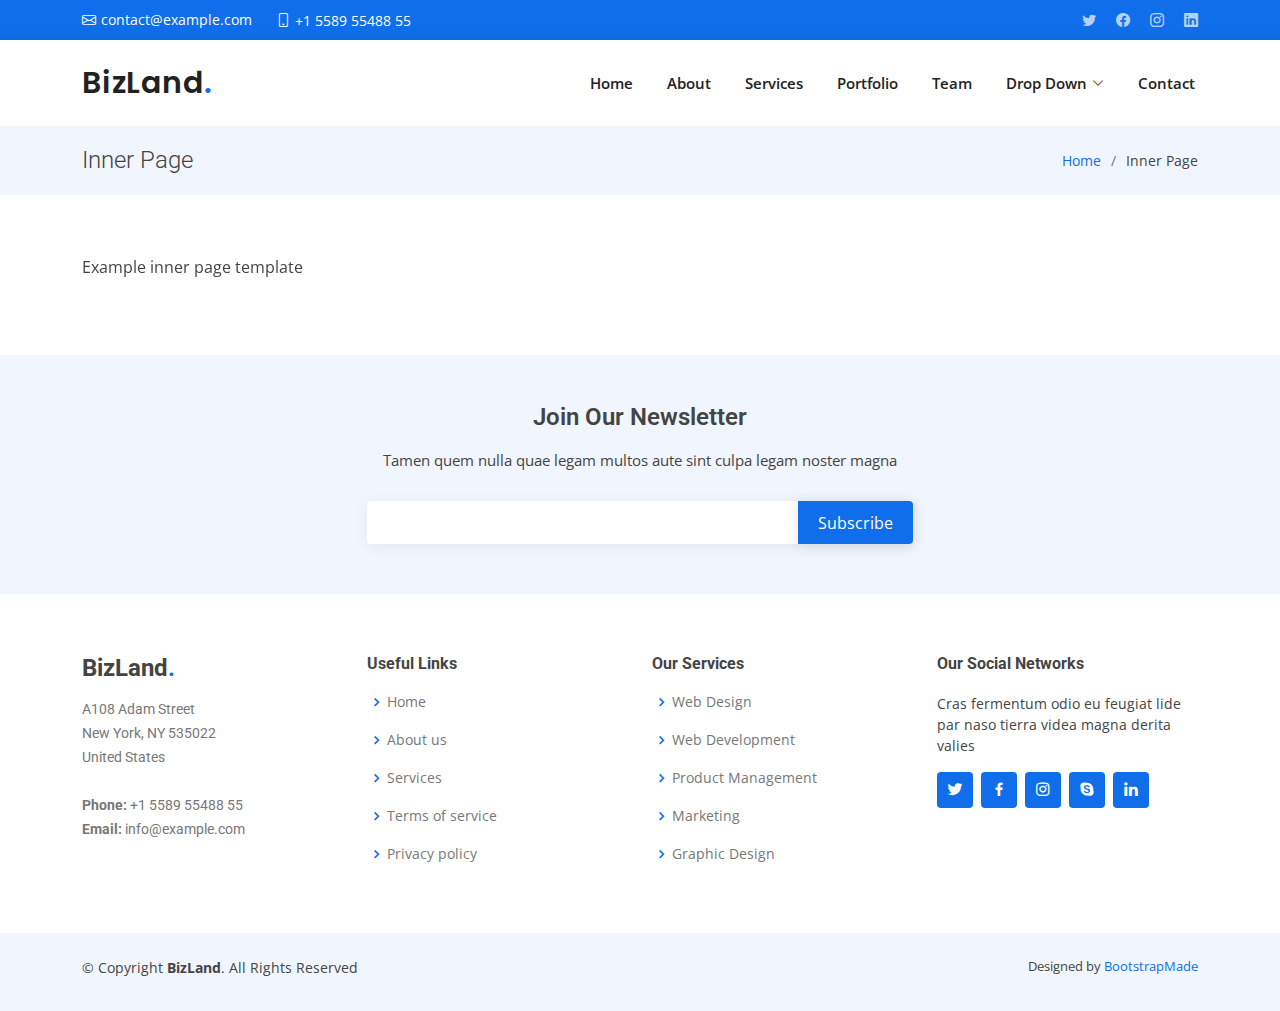
<file: inner-page.html>
<!DOCTYPE html>
<html lang="en">

<head>
  <meta charset="utf-8">
  <meta content="width=device-width, initial-scale=1.0" name="viewport">

  <title>Inner Page - BizLand Bootstrap Template</title>
  <meta content="" name="description">
  <meta content="" name="keywords">

  <!-- Favicons -->
  <link href="assets/img/favicon.png" rel="icon">
  <link href="assets/img/apple-touch-icon.png" rel="apple-touch-icon">

  <!-- Google Fonts -->
  <link href="https://fonts.googleapis.com/css?family=Open+Sans:300,300i,400,400i,600,600i,700,700i|Roboto:300,300i,400,400i,500,500i,600,600i,700,700i|Poppins:300,300i,400,400i,500,500i,600,600i,700,700i" rel="stylesheet">

  <!-- Vendor CSS Files -->
  <link href="assets/vendor/aos/aos.css" rel="stylesheet">
  <link href="assets/vendor/bootstrap/css/bootstrap.min.css" rel="stylesheet">
  <link href="assets/vendor/bootstrap-icons/bootstrap-icons.css" rel="stylesheet">
  <link href="assets/vendor/boxicons/css/boxicons.min.css" rel="stylesheet">
  <link href="assets/vendor/glightbox/css/glightbox.min.css" rel="stylesheet">
  <link href="assets/vendor/swiper/swiper-bundle.min.css" rel="stylesheet">

  <!-- Template Main CSS File -->
  <link href="assets/css/style.css" rel="stylesheet">

  <!-- =======================================================
  * Template Name: BizLand - v3.7.0
  * Template URL: https://bootstrapmade.com/bizland-bootstrap-business-template/
  * Author: BootstrapMade.com
  * License: https://bootstrapmade.com/license/
  ======================================================== -->
</head>

<body>

  <!-- ======= Top Bar ======= -->
  <section id="topbar" class="d-flex align-items-center">
    <div class="container d-flex justify-content-center justify-content-md-between">
      <div class="contact-info d-flex align-items-center">
        <i class="bi bi-envelope d-flex align-items-center"><a href="mailto:contact@example.com">contact@example.com</a></i>
        <i class="bi bi-phone d-flex align-items-center ms-4"><span>+1 5589 55488 55</span></i>
      </div>
      <div class="social-links d-none d-md-flex align-items-center">
        <a href="#" class="twitter"><i class="bi bi-twitter"></i></a>
        <a href="#" class="facebook"><i class="bi bi-facebook"></i></a>
        <a href="#" class="instagram"><i class="bi bi-instagram"></i></a>
        <a href="#" class="linkedin"><i class="bi bi-linkedin"></i></i></a>
      </div>
    </div>
  </section>

  <!-- ======= Header ======= -->
  <header id="header" class="d-flex align-items-center">
    <div class="container d-flex align-items-center justify-content-between">

      <h1 class="logo"><a href="index.html">BizLand<span>.</span></a></h1>
      <!-- Uncomment below if you prefer to use an image logo -->
      <!-- <a href="index.html" class="logo"><img src="assets/img/logo.png" alt=""></a>-->

      <nav id="navbar" class="navbar">
        <ul>
          <li><a class="nav-link scrollto " href="#hero">Home</a></li>
          <li><a class="nav-link scrollto" href="#about">About</a></li>
          <li><a class="nav-link scrollto" href="#services">Services</a></li>
          <li><a class="nav-link scrollto " href="#portfolio">Portfolio</a></li>
          <li><a class="nav-link scrollto" href="#team">Team</a></li>
          <li class="dropdown"><a href="#"><span>Drop Down</span> <i class="bi bi-chevron-down"></i></a>
            <ul>
              <li><a href="#">Drop Down 1</a></li>
              <li class="dropdown"><a href="#"><span>Deep Drop Down</span> <i class="bi bi-chevron-right"></i></a>
                <ul>
                  <li><a href="#">Deep Drop Down 1</a></li>
                  <li><a href="#">Deep Drop Down 2</a></li>
                  <li><a href="#">Deep Drop Down 3</a></li>
                  <li><a href="#">Deep Drop Down 4</a></li>
                  <li><a href="#">Deep Drop Down 5</a></li>
                </ul>
              </li>
              <li><a href="#">Drop Down 2</a></li>
              <li><a href="#">Drop Down 3</a></li>
              <li><a href="#">Drop Down 4</a></li>
            </ul>
          </li>
          <li><a class="nav-link scrollto" href="#contact">Contact</a></li>
        </ul>
        <i class="bi bi-list mobile-nav-toggle"></i>
      </nav><!-- .navbar -->

    </div>
  </header><!-- End Header -->

  <main id="main" data-aos="fade-up">

    <!-- ======= Breadcrumbs ======= -->
    <section class="breadcrumbs">
      <div class="container">

        <div class="d-flex justify-content-between align-items-center">
          <h2>Inner Page</h2>
          <ol>
            <li><a href="index.html">Home</a></li>
            <li>Inner Page</li>
          </ol>
        </div>

      </div>
    </section><!-- End Breadcrumbs -->

    <section class="inner-page">
      <div class="container">
        <p>
          Example inner page template
        </p>
      </div>
    </section>

  </main><!-- End #main -->

  <!-- ======= Footer ======= -->
  <footer id="footer">

    <div class="footer-newsletter">
      <div class="container">
        <div class="row justify-content-center">
          <div class="col-lg-6">
            <h4>Join Our Newsletter</h4>
            <p>Tamen quem nulla quae legam multos aute sint culpa legam noster magna</p>
            <form action="" method="post">
              <input type="email" name="email"><input type="submit" value="Subscribe">
            </form>
          </div>
        </div>
      </div>
    </div>

    <div class="footer-top">
      <div class="container">
        <div class="row">

          <div class="col-lg-3 col-md-6 footer-contact">
            <h3>BizLand<span>.</span></h3>
            <p>
              A108 Adam Street <br>
              New York, NY 535022<br>
              United States <br><br>
              <strong>Phone:</strong> +1 5589 55488 55<br>
              <strong>Email:</strong> info@example.com<br>
            </p>
          </div>

          <div class="col-lg-3 col-md-6 footer-links">
            <h4>Useful Links</h4>
            <ul>
              <li><i class="bx bx-chevron-right"></i> <a href="#">Home</a></li>
              <li><i class="bx bx-chevron-right"></i> <a href="#">About us</a></li>
              <li><i class="bx bx-chevron-right"></i> <a href="#">Services</a></li>
              <li><i class="bx bx-chevron-right"></i> <a href="#">Terms of service</a></li>
              <li><i class="bx bx-chevron-right"></i> <a href="#">Privacy policy</a></li>
            </ul>
          </div>

          <div class="col-lg-3 col-md-6 footer-links">
            <h4>Our Services</h4>
            <ul>
              <li><i class="bx bx-chevron-right"></i> <a href="#">Web Design</a></li>
              <li><i class="bx bx-chevron-right"></i> <a href="#">Web Development</a></li>
              <li><i class="bx bx-chevron-right"></i> <a href="#">Product Management</a></li>
              <li><i class="bx bx-chevron-right"></i> <a href="#">Marketing</a></li>
              <li><i class="bx bx-chevron-right"></i> <a href="#">Graphic Design</a></li>
            </ul>
          </div>

          <div class="col-lg-3 col-md-6 footer-links">
            <h4>Our Social Networks</h4>
            <p>Cras fermentum odio eu feugiat lide par naso tierra videa magna derita valies</p>
            <div class="social-links mt-3">
              <a href="#" class="twitter"><i class="bx bxl-twitter"></i></a>
              <a href="#" class="facebook"><i class="bx bxl-facebook"></i></a>
              <a href="#" class="instagram"><i class="bx bxl-instagram"></i></a>
              <a href="#" class="google-plus"><i class="bx bxl-skype"></i></a>
              <a href="#" class="linkedin"><i class="bx bxl-linkedin"></i></a>
            </div>
          </div>

        </div>
      </div>
    </div>

    <div class="container py-4">
      <div class="copyright">
        &copy; Copyright <strong><span>BizLand</span></strong>. All Rights Reserved
      </div>
      <div class="credits">
        <!-- All the links in the footer should remain intact. -->
        <!-- You can delete the links only if you purchased the pro version. -->
        <!-- Licensing information: https://bootstrapmade.com/license/ -->
        <!-- Purchase the pro version with working PHP/AJAX contact form: https://bootstrapmade.com/bizland-bootstrap-business-template/ -->
        Designed by <a href="https://bootstrapmade.com/">BootstrapMade</a>
      </div>
    </div>
  </footer><!-- End Footer -->

  <div id="preloader"></div>
  <a href="#" class="back-to-top d-flex align-items-center justify-content-center"><i class="bi bi-arrow-up-short"></i></a>

  <!-- Vendor JS Files -->
  <script src="assets/vendor/purecounter/purecounter.js"></script>
  <script src="assets/vendor/aos/aos.js"></script>
  <script src="assets/vendor/bootstrap/js/bootstrap.bundle.min.js"></script>
  <script src="assets/vendor/glightbox/js/glightbox.min.js"></script>
  <script src="assets/vendor/isotope-layout/isotope.pkgd.min.js"></script>
  <script src="assets/vendor/swiper/swiper-bundle.min.js"></script>
  <script src="assets/vendor/waypoints/noframework.waypoints.js"></script>
  <script src="assets/vendor/php-email-form/validate.js"></script>

  <!-- Template Main JS File -->
  <script src="assets/js/main.js"></script>

</body>

</html>
</file>
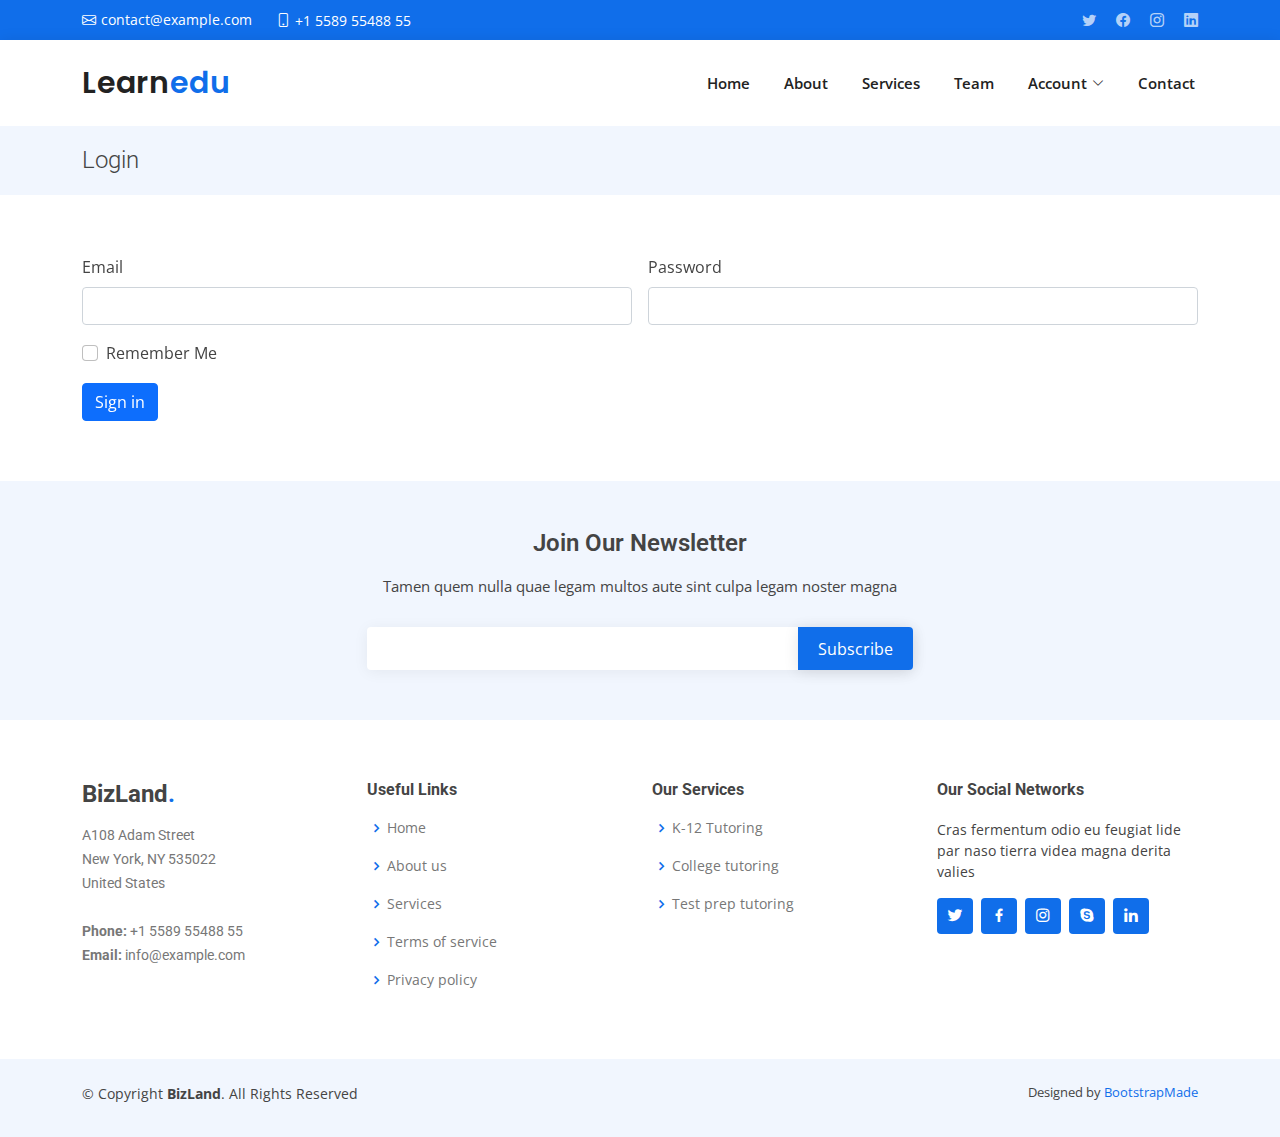
<file: login.html>
<!DOCTYPE html>
<html lang="en">

<head>
  <meta charset="utf-8">
  <meta content="width=device-width, initial-scale=1.0" name="viewport">

  <title>Inner Page - BizLand Bootstrap Template</title>
  <meta content="" name="description">
  <meta content="" name="keywords">

  <!-- Favicons -->
  <link href="assets/img/favicon.png" rel="icon">
  <link href="assets/img/apple-touch-icon.png" rel="apple-touch-icon">

  <!-- Google Fonts -->
  <link href="https://fonts.googleapis.com/css?family=Open+Sans:300,300i,400,400i,600,600i,700,700i|Roboto:300,300i,400,400i,500,500i,600,600i,700,700i|Poppins:300,300i,400,400i,500,500i,600,600i,700,700i" rel="stylesheet">

  <!-- Vendor CSS Files -->
  <link href="assets/vendor/aos/aos.css" rel="stylesheet">
  <link href="assets/vendor/bootstrap/css/bootstrap.min.css" rel="stylesheet">
  <link href="assets/vendor/bootstrap-icons/bootstrap-icons.css" rel="stylesheet">
  <link href="assets/vendor/boxicons/css/boxicons.min.css" rel="stylesheet">
  <link href="assets/vendor/glightbox/css/glightbox.min.css" rel="stylesheet">
  <link href="assets/vendor/swiper/swiper-bundle.min.css" rel="stylesheet">

  <!-- Template Main CSS File -->
  <link href="assets/css/style.css" rel="stylesheet">

  <!-- =======================================================
  * Template Name: BizLand - v3.7.0
  * Template URL: https://bootstrapmade.com/bizland-bootstrap-business-template/
  * Author: BootstrapMade.com
  * License: https://bootstrapmade.com/license/
  ======================================================== -->
</head>

<body>

  <!-- ======= Top Bar ======= -->
  <section id="topbar" class="d-flex align-items-center">
    <div class="container d-flex justify-content-center justify-content-md-between">
      <div class="contact-info d-flex align-items-center">
        <i class="bi bi-envelope d-flex align-items-center"><a href="mailto:contact@example.com">contact@example.com</a></i>
        <i class="bi bi-phone d-flex align-items-center ms-4"><span>+1 5589 55488 55</span></i>
      </div>
      <div class="social-links d-none d-md-flex align-items-center">
        <a href="#" class="twitter"><i class="bi bi-twitter"></i></a>
        <a href="#" class="facebook"><i class="bi bi-facebook"></i></a>
        <a href="#" class="instagram"><i class="bi bi-instagram"></i></a>
        <a href="#" class="linkedin"><i class="bi bi-linkedin"></i></i></a>
      </div>
    </div>
  </section>

  <!-- ======= Header ======= -->
  <header id="header" class="d-flex align-items-center">
    <div class="container d-flex align-items-center justify-content-between">

      <h1 class="logo"><a href="index.html">Learn<span>edu</span></a></h1>
      <!-- Uncomment below if you prefer to use an image logo -->
      <!-- <a href="index.html" class="logo"><img src="assets/img/logo.png" alt=""></a>-->

      <nav id="navbar" class="navbar">
        <ul>
          <li><a class="nav-link scrollto" href="./index.html">Home</a></li>
          <li><a class="nav-link scrollto" href="./index.html#about">About</a></li>
          <li><a class="nav-link scrollto" href="./index.html#services">Services</a></li>
          <li><a class="nav-link scrollto" href="./index.html#team">Team</a></li>
          <li class="dropdown"><a href="#"><span>Account</span> <i class="bi bi-chevron-down"></i></a>
            <ul>
              <li><a href="./login.html" class="active">Login</a></li>
              <li><a href="./register.html">Register</a></li>
              <!-- <li class="dropdown"><a href="#"><span>Deep Drop Down</span> <i class="bi bi-chevron-right"></i></a>
                <ul>
                  <li><a href="#">Deep Drop Down 1</a></li>
                  <li><a href="#">Deep Drop Down 2</a></li>
                  <li><a href="#">Deep Drop Down 3</a></li>
                  <li><a href="#">Deep Drop Down 4</a></li>
                  <li><a href="#">Deep Drop Down 5</a></li>
                </ul>
              </li> 
              <li><a href="#">Drop Down 3</a></li>
              <li><a href="#">Drop Down 4</a></li>-->
            </ul>
          </li>
          <li><a class="nav-link scrollto" href="./index.html#contact">Contact</a></li>
        </ul>
        <i class="bi bi-list mobile-nav-toggle"></i>
      </nav><!-- .navbar -->

    </div>
  </header><!-- End Header -->

  <main id="main" data-aos="fade-up">

    <!-- ======= Breadcrumbs ======= -->
    <section class="breadcrumbs">
      <div class="container">

        <div class="d-flex justify-content-between align-items-center">
          <h2>Login</h2>
          <!-- <ol>
            <li><a href="index.html">Home</a></li>
            <li>Inner Page</li>
          </ol> -->
        </div>

      </div>
    </section><!-- End Breadcrumbs -->

    <section class="inner-page">
      <div class="container">
        <!-- Register form -->
        <form class="row g-3">
          <div class="col-md-6">
            <label for="inputEmail4" class="form-label">Email</label>
            <input type="email" class="form-control" id="inputEmail4">
          </div>
          <div class="col-md-6">
            <label for="inputPassword" class="form-label">Password</label>
            <input type="password" class="form-control" id="inputPassword">
          </div>
          
          
          
          <div class="col-12">
            <div class="form-check">
              <input class="form-check-input" type="checkbox" id="rememberMe">
              <label class="form-check-label" for="rememberMe">
                Remember Me
              </label>
            </div>
          </div>
          <div class="col-12">
            <button type="submit" class="btn btn-primary">Sign in</button>
          </div>
        </form>
        <!-- End register form -->
      </div>
    </section>

  </main><!-- End #main -->

  <!-- ======= Footer ======= -->
  <footer id="footer">

    <div class="footer-newsletter">
      <div class="container">
        <div class="row justify-content-center">
          <div class="col-lg-6">
            <h4>Join Our Newsletter</h4>
            <p>Tamen quem nulla quae legam multos aute sint culpa legam noster magna</p>
            <form action="" method="post">
              <input type="email" name="email"><input type="submit" value="Subscribe">
            </form>
          </div>
        </div>
      </div>
    </div>

    <div class="footer-top">
      <div class="container">
        <div class="row">

          <div class="col-lg-3 col-md-6 footer-contact">
            <h3>BizLand<span>.</span></h3>
            <p>
              A108 Adam Street <br>
              New York, NY 535022<br>
              United States <br><br>
              <strong>Phone:</strong> +1 5589 55488 55<br>
              <strong>Email:</strong> info@example.com<br>
            </p>
          </div>

          <div class="col-lg-3 col-md-6 footer-links">
            <h4>Useful Links</h4>
            <ul>
              <li><i class="bx bx-chevron-right"></i> <a href="#">Home</a></li>
              <li><i class="bx bx-chevron-right"></i> <a href="#">About us</a></li>
              <li><i class="bx bx-chevron-right"></i> <a href="#">Services</a></li>
              <li><i class="bx bx-chevron-right"></i> <a href="#">Terms of service</a></li>
              <li><i class="bx bx-chevron-right"></i> <a href="#">Privacy policy</a></li>
            </ul>
          </div>

          <div class="col-lg-3 col-md-6 footer-links">
            <h4>Our Services</h4>
            <ul>
              <li><i class="bx bx-chevron-right"></i> <a href="#">K-12 Tutoring</a></li>
              <li><i class="bx bx-chevron-right"></i> <a href="#">College tutoring</a></li>
              <li><i class="bx bx-chevron-right"></i> <a href="#">Test prep tutoring</a></li>
              <!-- <li><i class="bx bx-chevron-right"></i> <a href="#">Marketing</a></li>
              <li><i class="bx bx-chevron-right"></i> <a href="#">Graphic Design</a></li> -->
            </ul>
          </div>

          <div class="col-lg-3 col-md-6 footer-links">
            <h4>Our Social Networks</h4>
            <p>Cras fermentum odio eu feugiat lide par naso tierra videa magna derita valies</p>
            <div class="social-links mt-3">
              <a href="#" class="twitter"><i class="bx bxl-twitter"></i></a>
              <a href="#" class="facebook"><i class="bx bxl-facebook"></i></a>
              <a href="#" class="instagram"><i class="bx bxl-instagram"></i></a>
              <a href="#" class="google-plus"><i class="bx bxl-skype"></i></a>
              <a href="#" class="linkedin"><i class="bx bxl-linkedin"></i></a>
            </div>
          </div>

        </div>
      </div>
    </div>

    <div class="container py-4">
      <div class="copyright">
        &copy; Copyright <strong><span>BizLand</span></strong>. All Rights Reserved
      </div>
      <div class="credits">
        <!-- All the links in the footer should remain intact. -->
        <!-- You can delete the links only if you purchased the pro version. -->
        <!-- Licensing information: https://bootstrapmade.com/license/ -->
        <!-- Purchase the pro version with working PHP/AJAX contact form: https://bootstrapmade.com/bizland-bootstrap-business-template/ -->
        Designed by <a href="https://bootstrapmade.com/">BootstrapMade</a>
      </div>
    </div>
  </footer><!-- End Footer -->

  <div id="preloader"></div>
  <a href="#" class="back-to-top d-flex align-items-center justify-content-center"><i class="bi bi-arrow-up-short"></i></a>

  <!-- Vendor JS Files -->
  <script src="assets/vendor/purecounter/purecounter.js"></script>
  <script src="assets/vendor/aos/aos.js"></script>
  <script src="assets/vendor/bootstrap/js/bootstrap.bundle.min.js"></script>
  <script src="assets/vendor/glightbox/js/glightbox.min.js"></script>
  <script src="assets/vendor/isotope-layout/isotope.pkgd.min.js"></script>
  <script src="assets/vendor/swiper/swiper-bundle.min.js"></script>
  <script src="assets/vendor/waypoints/noframework.waypoints.js"></script>
  <script src="assets/vendor/php-email-form/validate.js"></script>

  <!-- Template Main JS File -->
  <script src="assets/js/main.js"></script>

</body>

</html>
</file>
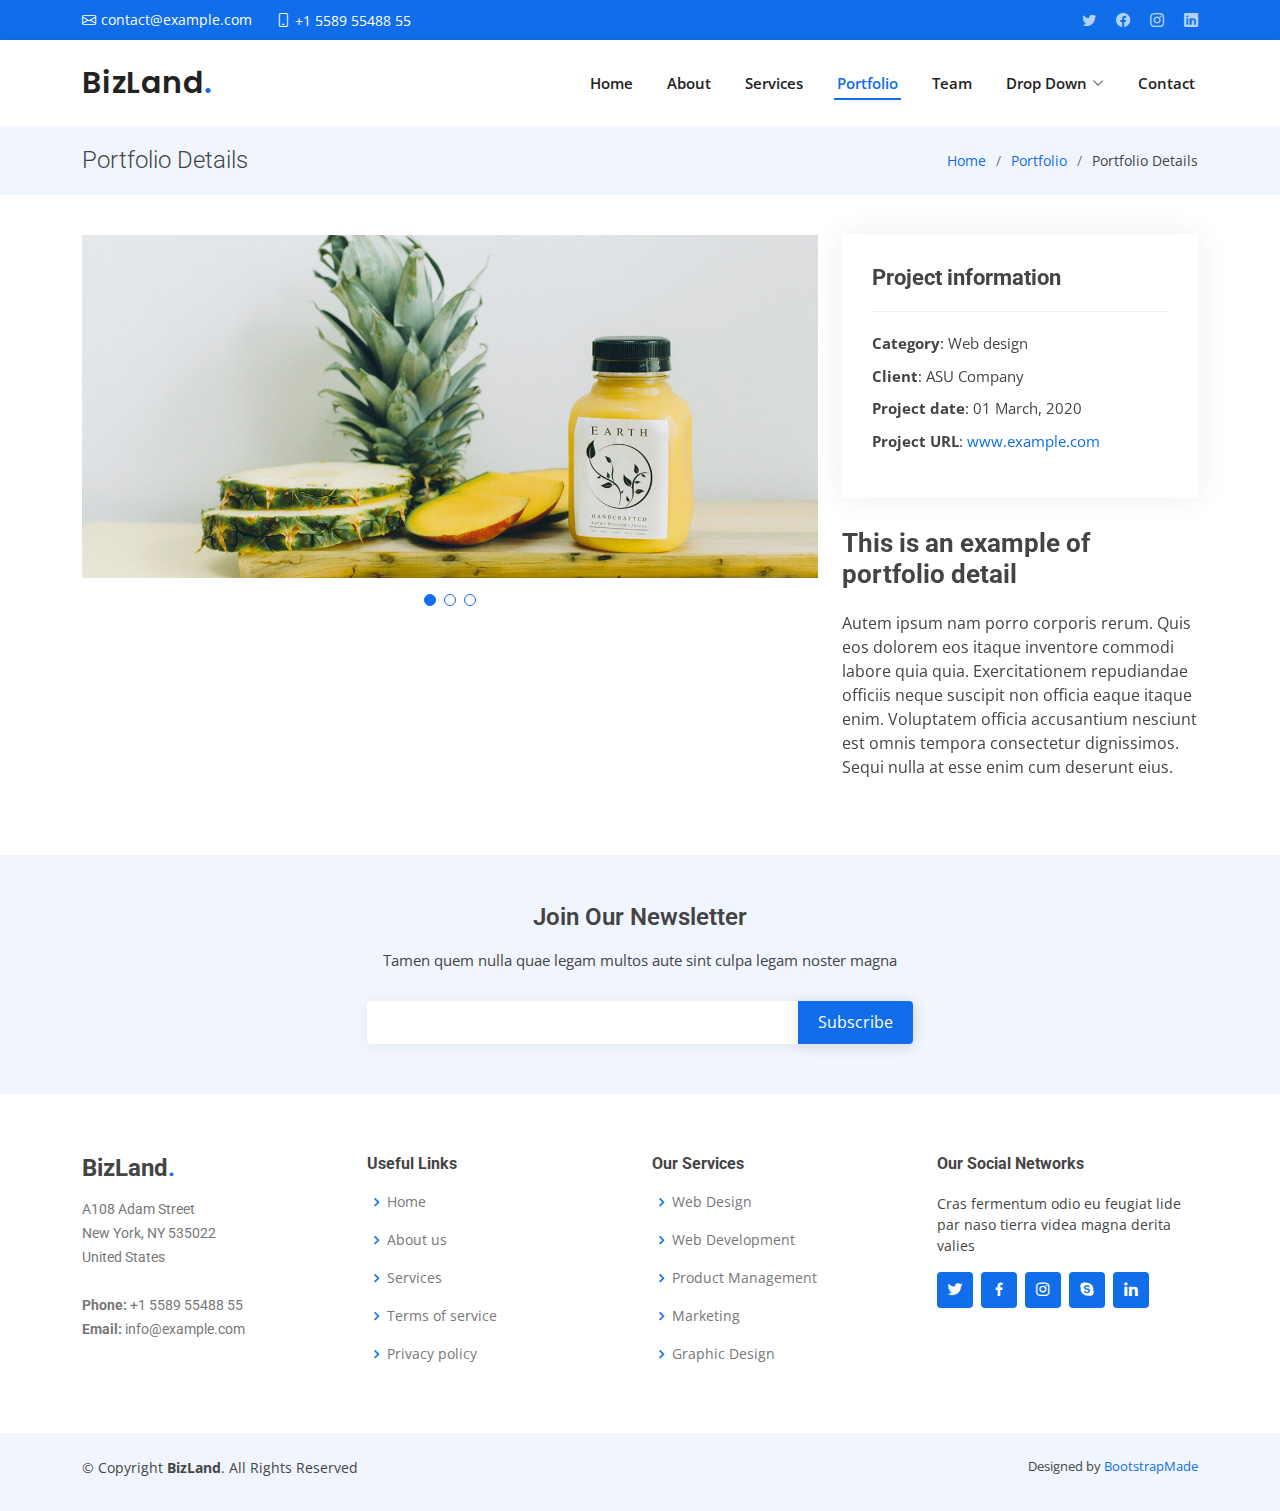
<file: portfolio-details.html>
<!DOCTYPE html>
<html lang="en">

<head>
  <meta charset="utf-8">
  <meta content="width=device-width, initial-scale=1.0" name="viewport">

  <title>Portfolio Details - BizLand Bootstrap Template</title>
  <meta content="" name="description">
  <meta content="" name="keywords">

  <!-- Favicons -->
  <link href="assets/img/favicon.png" rel="icon">
  <link href="assets/img/apple-touch-icon.png" rel="apple-touch-icon">

  <!-- Google Fonts -->
  <link href="https://fonts.googleapis.com/css?family=Open+Sans:300,300i,400,400i,600,600i,700,700i|Roboto:300,300i,400,400i,500,500i,600,600i,700,700i|Poppins:300,300i,400,400i,500,500i,600,600i,700,700i" rel="stylesheet">

  <!-- Vendor CSS Files -->
  <link href="assets/vendor/aos/aos.css" rel="stylesheet">
  <link href="assets/vendor/bootstrap/css/bootstrap.min.css" rel="stylesheet">
  <link href="assets/vendor/bootstrap-icons/bootstrap-icons.css" rel="stylesheet">
  <link href="assets/vendor/boxicons/css/boxicons.min.css" rel="stylesheet">
  <link href="assets/vendor/glightbox/css/glightbox.min.css" rel="stylesheet">
  <link href="assets/vendor/swiper/swiper-bundle.min.css" rel="stylesheet">

  <!-- Template Main CSS File -->
  <link href="assets/css/style.css" rel="stylesheet">

  <!-- =======================================================
  * Template Name: BizLand - v3.7.0
  * Template URL: https://bootstrapmade.com/bizland-bootstrap-business-template/
  * Author: BootstrapMade.com
  * License: https://bootstrapmade.com/license/
  ======================================================== -->
</head>

<body>

  <!-- ======= Top Bar ======= -->
  <section id="topbar" class="d-flex align-items-center">
    <div class="container d-flex justify-content-center justify-content-md-between">
      <div class="contact-info d-flex align-items-center">
        <i class="bi bi-envelope d-flex align-items-center"><a href="mailto:contact@example.com">contact@example.com</a></i>
        <i class="bi bi-phone d-flex align-items-center ms-4"><span>+1 5589 55488 55</span></i>
      </div>
      <div class="social-links d-none d-md-flex align-items-center">
        <a href="#" class="twitter"><i class="bi bi-twitter"></i></a>
        <a href="#" class="facebook"><i class="bi bi-facebook"></i></a>
        <a href="#" class="instagram"><i class="bi bi-instagram"></i></a>
        <a href="#" class="linkedin"><i class="bi bi-linkedin"></i></i></a>
      </div>
    </div>
  </section>

  <!-- ======= Header ======= -->
  <header id="header" class="d-flex align-items-center">
    <div class="container d-flex align-items-center justify-content-between">

      <h1 class="logo"><a href="index.html">BizLand<span>.</span></a></h1>
      <!-- Uncomment below if you prefer to use an image logo -->
      <!-- <a href="index.html" class="logo"><img src="assets/img/logo.png" alt=""></a>-->

      <nav id="navbar" class="navbar">
        <ul>
          <li><a class="nav-link scrollto " href="#hero">Home</a></li>
          <li><a class="nav-link scrollto" href="#about">About</a></li>
          <li><a class="nav-link scrollto" href="#services">Services</a></li>
          <li><a class="nav-link scrollto active" href="#portfolio">Portfolio</a></li>
          <li><a class="nav-link scrollto" href="#team">Team</a></li>
          <li class="dropdown"><a href="#"><span>Drop Down</span> <i class="bi bi-chevron-down"></i></a>
            <ul>
              <li><a href="#">Drop Down 1</a></li>
              <li class="dropdown"><a href="#"><span>Deep Drop Down</span> <i class="bi bi-chevron-right"></i></a>
                <ul>
                  <li><a href="#">Deep Drop Down 1</a></li>
                  <li><a href="#">Deep Drop Down 2</a></li>
                  <li><a href="#">Deep Drop Down 3</a></li>
                  <li><a href="#">Deep Drop Down 4</a></li>
                  <li><a href="#">Deep Drop Down 5</a></li>
                </ul>
              </li>
              <li><a href="#">Drop Down 2</a></li>
              <li><a href="#">Drop Down 3</a></li>
              <li><a href="#">Drop Down 4</a></li>
            </ul>
          </li>
          <li><a class="nav-link scrollto" href="#contact">Contact</a></li>
        </ul>
        <i class="bi bi-list mobile-nav-toggle"></i>
      </nav><!-- .navbar -->

    </div>
  </header><!-- End Header -->

  <main id="main" data-aos="fade-up">

    <!-- ======= Breadcrumbs Section ======= -->
    <section class="breadcrumbs">
      <div class="container">

        <div class="d-flex justify-content-between align-items-center">
          <h2>Portfolio Details</h2>
          <ol>
            <li><a href="index.html">Home</a></li>
            <li><a href="portfolio.html">Portfolio</a></li>
            <li>Portfolio Details</li>
          </ol>
        </div>

      </div>
    </section><!-- Breadcrumbs Section -->

    <!-- ======= Portfolio Details Section ======= -->
    <section id="portfolio-details" class="portfolio-details">
      <div class="container">

        <div class="row gy-4">

          <div class="col-lg-8">
            <div class="portfolio-details-slider swiper">
              <div class="swiper-wrapper align-items-center">

                <div class="swiper-slide">
                  <img src="assets/img/portfolio/portfolio-details-1.jpg" alt="">
                </div>

                <div class="swiper-slide">
                  <img src="assets/img/portfolio/portfolio-details-2.jpg" alt="">
                </div>

                <div class="swiper-slide">
                  <img src="assets/img/portfolio/portfolio-details-3.jpg" alt="">
                </div>

              </div>
              <div class="swiper-pagination"></div>
            </div>
          </div>

          <div class="col-lg-4">
            <div class="portfolio-info">
              <h3>Project information</h3>
              <ul>
                <li><strong>Category</strong>: Web design</li>
                <li><strong>Client</strong>: ASU Company</li>
                <li><strong>Project date</strong>: 01 March, 2020</li>
                <li><strong>Project URL</strong>: <a href="#">www.example.com</a></li>
              </ul>
            </div>
            <div class="portfolio-description">
              <h2>This is an example of portfolio detail</h2>
              <p>
                Autem ipsum nam porro corporis rerum. Quis eos dolorem eos itaque inventore commodi labore quia quia. Exercitationem repudiandae officiis neque suscipit non officia eaque itaque enim. Voluptatem officia accusantium nesciunt est omnis tempora consectetur dignissimos. Sequi nulla at esse enim cum deserunt eius.
              </p>
            </div>
          </div>

        </div>

      </div>
    </section><!-- End Portfolio Details Section -->

  </main><!-- End #main -->

  <!-- ======= Footer ======= -->
  <footer id="footer">

    <div class="footer-newsletter">
      <div class="container">
        <div class="row justify-content-center">
          <div class="col-lg-6">
            <h4>Join Our Newsletter</h4>
            <p>Tamen quem nulla quae legam multos aute sint culpa legam noster magna</p>
            <form action="" method="post">
              <input type="email" name="email"><input type="submit" value="Subscribe">
            </form>
          </div>
        </div>
      </div>
    </div>

    <div class="footer-top">
      <div class="container">
        <div class="row">

          <div class="col-lg-3 col-md-6 footer-contact">
            <h3>BizLand<span>.</span></h3>
            <p>
              A108 Adam Street <br>
              New York, NY 535022<br>
              United States <br><br>
              <strong>Phone:</strong> +1 5589 55488 55<br>
              <strong>Email:</strong> info@example.com<br>
            </p>
          </div>

          <div class="col-lg-3 col-md-6 footer-links">
            <h4>Useful Links</h4>
            <ul>
              <li><i class="bx bx-chevron-right"></i> <a href="#">Home</a></li>
              <li><i class="bx bx-chevron-right"></i> <a href="#">About us</a></li>
              <li><i class="bx bx-chevron-right"></i> <a href="#">Services</a></li>
              <li><i class="bx bx-chevron-right"></i> <a href="#">Terms of service</a></li>
              <li><i class="bx bx-chevron-right"></i> <a href="#">Privacy policy</a></li>
            </ul>
          </div>

          <div class="col-lg-3 col-md-6 footer-links">
            <h4>Our Services</h4>
            <ul>
              <li><i class="bx bx-chevron-right"></i> <a href="#">Web Design</a></li>
              <li><i class="bx bx-chevron-right"></i> <a href="#">Web Development</a></li>
              <li><i class="bx bx-chevron-right"></i> <a href="#">Product Management</a></li>
              <li><i class="bx bx-chevron-right"></i> <a href="#">Marketing</a></li>
              <li><i class="bx bx-chevron-right"></i> <a href="#">Graphic Design</a></li>
            </ul>
          </div>

          <div class="col-lg-3 col-md-6 footer-links">
            <h4>Our Social Networks</h4>
            <p>Cras fermentum odio eu feugiat lide par naso tierra videa magna derita valies</p>
            <div class="social-links mt-3">
              <a href="#" class="twitter"><i class="bx bxl-twitter"></i></a>
              <a href="#" class="facebook"><i class="bx bxl-facebook"></i></a>
              <a href="#" class="instagram"><i class="bx bxl-instagram"></i></a>
              <a href="#" class="google-plus"><i class="bx bxl-skype"></i></a>
              <a href="#" class="linkedin"><i class="bx bxl-linkedin"></i></a>
            </div>
          </div>

        </div>
      </div>
    </div>

    <div class="container py-4">
      <div class="copyright">
        &copy; Copyright <strong><span>BizLand</span></strong>. All Rights Reserved
      </div>
      <div class="credits">
        <!-- All the links in the footer should remain intact. -->
        <!-- You can delete the links only if you purchased the pro version. -->
        <!-- Licensing information: https://bootstrapmade.com/license/ -->
        <!-- Purchase the pro version with working PHP/AJAX contact form: https://bootstrapmade.com/bizland-bootstrap-business-template/ -->
        Designed by <a href="https://bootstrapmade.com/">BootstrapMade</a>
      </div>
    </div>
  </footer><!-- End Footer -->

  <div id="preloader"></div>
  <a href="#" class="back-to-top d-flex align-items-center justify-content-center"><i class="bi bi-arrow-up-short"></i></a>

  <!-- Vendor JS Files -->
  <script src="assets/vendor/purecounter/purecounter.js"></script>
  <script src="assets/vendor/aos/aos.js"></script>
  <script src="assets/vendor/bootstrap/js/bootstrap.bundle.min.js"></script>
  <script src="assets/vendor/glightbox/js/glightbox.min.js"></script>
  <script src="assets/vendor/isotope-layout/isotope.pkgd.min.js"></script>
  <script src="assets/vendor/swiper/swiper-bundle.min.js"></script>
  <script src="assets/vendor/waypoints/noframework.waypoints.js"></script>
  <script src="assets/vendor/php-email-form/validate.js"></script>

  <!-- Template Main JS File -->
  <script src="assets/js/main.js"></script>

</body>

</html>
</file>
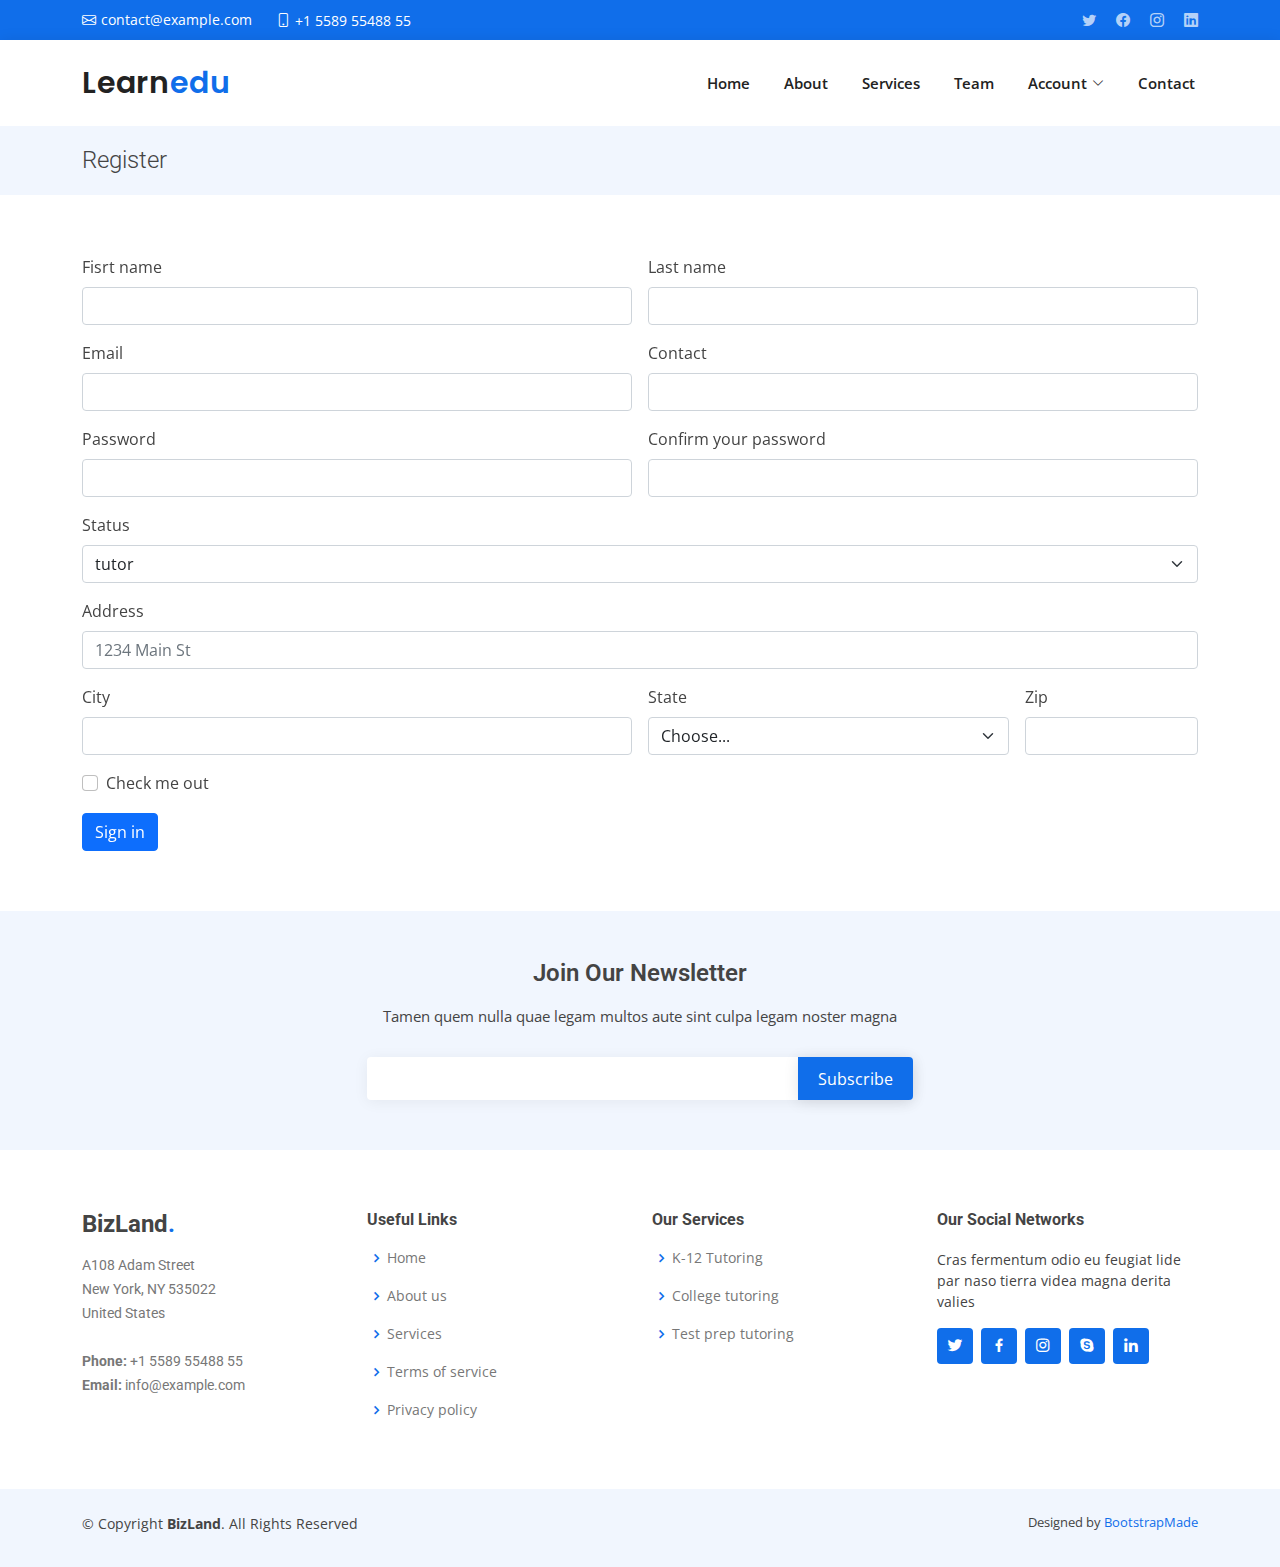
<file: register.html>
<!DOCTYPE html>
<html lang="en">

<head>
  <meta charset="utf-8">
  <meta content="width=device-width, initial-scale=1.0" name="viewport">

  <title>Inner Page - BizLand Bootstrap Template</title>
  <meta content="" name="description">
  <meta content="" name="keywords">

  <!-- Favicons -->
  <link href="assets/img/favicon.png" rel="icon">
  <link href="assets/img/apple-touch-icon.png" rel="apple-touch-icon">

  <!-- Google Fonts -->
  <link href="https://fonts.googleapis.com/css?family=Open+Sans:300,300i,400,400i,600,600i,700,700i|Roboto:300,300i,400,400i,500,500i,600,600i,700,700i|Poppins:300,300i,400,400i,500,500i,600,600i,700,700i" rel="stylesheet">

  <!-- Vendor CSS Files -->
  <link href="assets/vendor/aos/aos.css" rel="stylesheet">
  <link href="assets/vendor/bootstrap/css/bootstrap.min.css" rel="stylesheet">
  <link href="assets/vendor/bootstrap-icons/bootstrap-icons.css" rel="stylesheet">
  <link href="assets/vendor/boxicons/css/boxicons.min.css" rel="stylesheet">
  <link href="assets/vendor/glightbox/css/glightbox.min.css" rel="stylesheet">
  <link href="assets/vendor/swiper/swiper-bundle.min.css" rel="stylesheet">

  <!-- Template Main CSS File -->
  <link href="assets/css/style.css" rel="stylesheet">

  <!-- =======================================================
  * Template Name: BizLand - v3.7.0
  * Template URL: https://bootstrapmade.com/bizland-bootstrap-business-template/
  * Author: BootstrapMade.com
  * License: https://bootstrapmade.com/license/
  ======================================================== -->
</head>

<body>

  <!-- ======= Top Bar ======= -->
  <section id="topbar" class="d-flex align-items-center">
    <div class="container d-flex justify-content-center justify-content-md-between">
      <div class="contact-info d-flex align-items-center">
        <i class="bi bi-envelope d-flex align-items-center"><a href="mailto:contact@example.com">contact@example.com</a></i>
        <i class="bi bi-phone d-flex align-items-center ms-4"><span>+1 5589 55488 55</span></i>
      </div>
      <div class="social-links d-none d-md-flex align-items-center">
        <a href="#" class="twitter"><i class="bi bi-twitter"></i></a>
        <a href="#" class="facebook"><i class="bi bi-facebook"></i></a>
        <a href="#" class="instagram"><i class="bi bi-instagram"></i></a>
        <a href="#" class="linkedin"><i class="bi bi-linkedin"></i></i></a>
      </div>
    </div>
  </section>

  <!-- ======= Header ======= -->
  <header id="header" class="d-flex align-items-center">
    <div class="container d-flex align-items-center justify-content-between">

      <h1 class="logo"><a href="index.html">Learn<span>edu</span></a></h1>
      <!-- Uncomment below if you prefer to use an image logo -->
      <!-- <a href="index.html" class="logo"><img src="assets/img/logo.png" alt=""></a>-->

      <nav id="navbar" class="navbar">
        <ul>
          <li><a class="nav-link scrollto" href="./index.html">Home</a></li>
          <li><a class="nav-link scrollto" href="./index.html#about">About</a></li>
          <li><a class="nav-link scrollto" href="./index.html#services">Services</a></li>
          <li><a class="nav-link scrollto" href="./index.html#team">Team</a></li>
          <li class="dropdown"><a href="#"><span>Account</span> <i class="bi bi-chevron-down"></i></a>
            <ul>
              <li><a href="./login.html" class="">Login</a></li>
              <li><a href="./register.html" class="active">Register</a></li>
              <!-- <li class="dropdown"><a href="#"><span>Deep Drop Down</span> <i class="bi bi-chevron-right"></i></a>
                <ul>
                  <li><a href="#">Deep Drop Down 1</a></li>
                  <li><a href="#">Deep Drop Down 2</a></li>
                  <li><a href="#">Deep Drop Down 3</a></li>
                  <li><a href="#">Deep Drop Down 4</a></li>
                  <li><a href="#">Deep Drop Down 5</a></li>
                </ul>
              </li> 
              <li><a href="#">Drop Down 3</a></li>
              <li><a href="#">Drop Down 4</a></li>-->
            </ul>
          </li>
          <li><a class="nav-link scrollto" href="./index.html#contact">Contact</a></li>
        </ul>
        <i class="bi bi-list mobile-nav-toggle"></i>
      </nav><!-- .navbar -->

    </div>
  </header><!-- End Header -->

  <main id="main" data-aos="fade-up">

    <!-- ======= Breadcrumbs ======= -->
    <section class="breadcrumbs">
      <div class="container">

        <div class="d-flex justify-content-between align-items-center">
          <h2>Register</h2>
          <!-- <ol>
            <li><a href="index.html">Home</a></li>
            <li>Inner Page</li>
          </ol> -->
        </div>

      </div>
    </section><!-- End Breadcrumbs -->

    <section class="inner-page">
      <div class="container">
        <!-- Register form -->
        <form class="row g-3">
          <div class="col-md-6">
            <label for="inputFName" class="form-label">Fisrt name</label>
            <input type="email" class="form-control" id="inputFName">
          </div>
          <div class="col-md-6">
            <label for="inputLName" class="form-label">Last name</label>
            <input type="password" class="form-control" id="inputLName">
          </div>
          <div class="col-md-6">
            <label for="inputEmail4" class="form-label">Email</label>
            <input type="email" class="form-control" id="inputEmail4">
          </div>
          <div class="col-md-6">
            <label for="inputContact" class="form-label">Contact</label>
            <input type="tel" class="form-control" id="inputContact">
          </div>
          <div class="col-md-6">
            <label for="inputPassword" class="form-label">Password</label>
            <input type="password" class="form-control" id="inputPassword">
          </div>
          <div class="col-md-6">
            <label for="imputConfPassword" class="form-label">Confirm your password</label>
            <input type="password" class="form-control" id="imputConfPassword">
          </div>
          <div class="col-12">
            <label for="inputStatus" class="form-label">Status</label>
            <select name="" id="inputStatus" class="form-select">
              <option value="tutor">tutor</option>
              <option value="student">Student</option>
              <option value="parent">Parent</option>
            </select>
          </div>
          <div class="col-12">
            <label for="inputAddress" class="form-label">Address</label>
            <input type="text" class="form-control" id="inputAddress" placeholder="1234 Main St">
          </div>
          <div class="col-md-6">
            <label for="inputCity" class="form-label">City</label>
            <input type="text" class="form-control" id="inputCity">
          </div>
          <div class="col-md-4">
            <label for="inputState" class="form-label">State</label>
            <select id="inputState" class="form-select">
              <option selected>Choose...</option>
              <option>...</option>
            </select>
          </div>
          <div class="col-md-2">
            <label for="inputZip" class="form-label">Zip</label>
            <input type="text" class="form-control" id="inputZip">
          </div>
          <div class="col-12">
            <div class="form-check">
              <input class="form-check-input" type="checkbox" id="gridCheck">
              <label class="form-check-label" for="gridCheck">
                Check me out
              </label>
            </div>
          </div>
          <div class="col-12">
            <button type="submit" class="btn btn-primary">Sign in</button>
          </div>
        </form>
        <!-- End register form -->
      </div>
    </section>

  </main><!-- End #main -->

  <!-- ======= Footer ======= -->
  <footer id="footer">

    <div class="footer-newsletter">
      <div class="container">
        <div class="row justify-content-center">
          <div class="col-lg-6">
            <h4>Join Our Newsletter</h4>
            <p>Tamen quem nulla quae legam multos aute sint culpa legam noster magna</p>
            <form action="" method="post">
              <input type="email" name="email"><input type="submit" value="Subscribe">
            </form>
          </div>
        </div>
      </div>
    </div>

    <div class="footer-top">
      <div class="container">
        <div class="row">

          <div class="col-lg-3 col-md-6 footer-contact">
            <h3>BizLand<span>.</span></h3>
            <p>
              A108 Adam Street <br>
              New York, NY 535022<br>
              United States <br><br>
              <strong>Phone:</strong> +1 5589 55488 55<br>
              <strong>Email:</strong> info@example.com<br>
            </p>
          </div>

          <div class="col-lg-3 col-md-6 footer-links">
            <h4>Useful Links</h4>
            <ul>
              <li><i class="bx bx-chevron-right"></i> <a href="#">Home</a></li>
              <li><i class="bx bx-chevron-right"></i> <a href="#">About us</a></li>
              <li><i class="bx bx-chevron-right"></i> <a href="#">Services</a></li>
              <li><i class="bx bx-chevron-right"></i> <a href="#">Terms of service</a></li>
              <li><i class="bx bx-chevron-right"></i> <a href="#">Privacy policy</a></li>
            </ul>
          </div>

          <div class="col-lg-3 col-md-6 footer-links">
            <h4>Our Services</h4>
            <ul>
              <li><i class="bx bx-chevron-right"></i> <a href="#">K-12 Tutoring</a></li>
              <li><i class="bx bx-chevron-right"></i> <a href="#">College tutoring</a></li>
              <li><i class="bx bx-chevron-right"></i> <a href="#">Test prep tutoring</a></li>
              <!-- <li><i class="bx bx-chevron-right"></i> <a href="#">Marketing</a></li>
              <li><i class="bx bx-chevron-right"></i> <a href="#">Graphic Design</a></li> -->
            </ul>
          </div>

          <div class="col-lg-3 col-md-6 footer-links">
            <h4>Our Social Networks</h4>
            <p>Cras fermentum odio eu feugiat lide par naso tierra videa magna derita valies</p>
            <div class="social-links mt-3">
              <a href="#" class="twitter"><i class="bx bxl-twitter"></i></a>
              <a href="#" class="facebook"><i class="bx bxl-facebook"></i></a>
              <a href="#" class="instagram"><i class="bx bxl-instagram"></i></a>
              <a href="#" class="google-plus"><i class="bx bxl-skype"></i></a>
              <a href="#" class="linkedin"><i class="bx bxl-linkedin"></i></a>
            </div>
          </div>

        </div>
      </div>
    </div>

    <div class="container py-4">
      <div class="copyright">
        &copy; Copyright <strong><span>BizLand</span></strong>. All Rights Reserved
      </div>
      <div class="credits">
        <!-- All the links in the footer should remain intact. -->
        <!-- You can delete the links only if you purchased the pro version. -->
        <!-- Licensing information: https://bootstrapmade.com/license/ -->
        <!-- Purchase the pro version with working PHP/AJAX contact form: https://bootstrapmade.com/bizland-bootstrap-business-template/ -->
        Designed by <a href="https://bootstrapmade.com/">BootstrapMade</a>
      </div>
    </div>
  </footer><!-- End Footer -->

  <div id="preloader"></div>
  <a href="#" class="back-to-top d-flex align-items-center justify-content-center"><i class="bi bi-arrow-up-short"></i></a>

  <!-- Vendor JS Files -->
  <script src="assets/vendor/purecounter/purecounter.js"></script>
  <script src="assets/vendor/aos/aos.js"></script>
  <script src="assets/vendor/bootstrap/js/bootstrap.bundle.min.js"></script>
  <script src="assets/vendor/glightbox/js/glightbox.min.js"></script>
  <script src="assets/vendor/isotope-layout/isotope.pkgd.min.js"></script>
  <script src="assets/vendor/swiper/swiper-bundle.min.js"></script>
  <script src="assets/vendor/waypoints/noframework.waypoints.js"></script>
  <script src="assets/vendor/php-email-form/validate.js"></script>

  <!-- Template Main JS File -->
  <script src="assets/js/main.js"></script>

</body>

</html>
</file>
<file: assets/css/custom.css>
.btn-i-am {
    display: block;
    text-decoration: none;
    color: rgb(0, 20, 39);
    text-align: left;
    padding: 0.5rem;
    font-weight: bolder;

}

.btn-i-am:nth-child(2) {
    border-bottom: 1px solid rgb(94, 94, 94);
    border-top: 1px solid rgb(94, 94, 94);
}

.i-am-container {
    background-color: white;
    border: 1px solid black;
    border-radius: 3px;
}
</file>
<file: assets/css/style.css>
/**
* Template Name: BizLand - v3.7.0
* Template URL: https://bootstrapmade.com/bizland-bootstrap-business-template/
* Author: BootstrapMade.com
* License: https://bootstrapmade.com/license/
*/

/*--------------------------------------------------------------
# General
--------------------------------------------------------------*/
body {
  font-family: "Open Sans", sans-serif;
  color: #444444;
}

a {
  color: #106eea;
  text-decoration: none;
}

a:hover {
  color: #3b8af2;
  text-decoration: none;
}

h1, h2, h3, h4, h5, h6 {
  font-family: "Roboto", sans-serif;
}

/*--------------------------------------------------------------
# Preloader
--------------------------------------------------------------*/
#preloader {
  position: fixed;
  top: 0;
  left: 0;
  right: 0;
  bottom: 0;
  z-index: 9999;
  overflow: hidden;
  background: #fff;
}

#preloader:before {
  content: "";
  position: fixed;
  top: calc(50% - 30px);
  left: calc(50% - 30px);
  border: 6px solid #106eea;
  border-top-color: #e2eefd;
  border-radius: 50%;
  width: 60px;
  height: 60px;
  -webkit-animation: animate-preloader 1s linear infinite;
  animation: animate-preloader 1s linear infinite;
}

@-webkit-keyframes animate-preloader {
  0% {
    transform: rotate(0deg);
  }
  100% {
    transform: rotate(360deg);
  }
}

@keyframes animate-preloader {
  0% {
    transform: rotate(0deg);
  }
  100% {
    transform: rotate(360deg);
  }
}
/*--------------------------------------------------------------
# Back to top button
--------------------------------------------------------------*/
.back-to-top {
  position: fixed;
  visibility: hidden;
  opacity: 0;
  right: 15px;
  bottom: 15px;
  z-index: 996;
  background: #106eea;
  width: 40px;
  height: 40px;
  border-radius: 4px;
  transition: all 0.4s;
}
.back-to-top i {
  font-size: 28px;
  color: #fff;
  line-height: 0;
}
.back-to-top:hover {
  background: #3284f1;
  color: #fff;
}
.back-to-top.active {
  visibility: visible;
  opacity: 1;
}

/*--------------------------------------------------------------
# Disable aos animation delay on mobile devices
--------------------------------------------------------------*/
@media screen and (max-width: 768px) {
  [data-aos-delay] {
    transition-delay: 0 !important;
  }
}
/*--------------------------------------------------------------
# Top Bar
--------------------------------------------------------------*/
#topbar {
  background: #106eea;
  height: 40px;
  font-size: 14px;
  transition: all 0.5s;
  color: #fff;
  padding: 0;
}
#topbar .contact-info i {
  font-style: normal;
  color: #fff;
}
#topbar .contact-info i a, #topbar .contact-info i span {
  padding-left: 5px;
  color: #fff;
}
#topbar .contact-info i a {
  line-height: 0;
  transition: 0.3s;
  transition: 0.3s;
}
#topbar .contact-info i a:hover {
  color: #fff;
  text-decoration: underline;
}
#topbar .social-links a {
  color: rgba(255, 255, 255, 0.7);
  line-height: 0;
  transition: 0.3s;
  margin-left: 20px;
}
#topbar .social-links a:hover {
  color: white;
}

/*--------------------------------------------------------------
# Header
--------------------------------------------------------------*/
#header {
  background: #fff;
  transition: all 0.5s;
  z-index: 997;
  height: 86px;
  box-shadow: 0px 2px 15px rgba(0, 0, 0, 0.1);
}
#header.fixed-top {
  height: 70px;
}
#header .logo {
  font-size: 30px;
  margin: 0;
  padding: 0;
  line-height: 1;
  font-weight: 600;
  letter-spacing: 0.8px;
  font-family: "Poppins", sans-serif;
}
#header .logo a {
  color: #222222;
}
#header .logo a span {
  color: #106eea;
}
#header .logo img {
  max-height: 40px;
}

.scrolled-offset {
  margin-top: 70px;
}

/*--------------------------------------------------------------
# Navigation Menu
--------------------------------------------------------------*/
/**
* Desktop Navigation 
*/
.navbar {
  padding: 0;
}
.navbar ul {
  margin: 0;
  padding: 0;
  display: flex;
  list-style: none;
  align-items: center;
}
.navbar li {
  position: relative;
}
.navbar > ul > li {
  white-space: nowrap;
  padding: 10px 0 10px 28px;
}
.navbar a, .navbar a:focus {
  display: flex;
  align-items: center;
  justify-content: space-between;
  padding: 0 3px;
  font-size: 15px;
  font-weight: 600;
  color: #222222;
  white-space: nowrap;
  transition: 0.3s;
  position: relative;
}
.navbar a i, .navbar a:focus i {
  font-size: 12px;
  line-height: 0;
  margin-left: 5px;
}
.navbar > ul > li > a:before {
  content: "";
  position: absolute;
  width: 100%;
  height: 2px;
  bottom: -6px;
  left: 0;
  background-color: #106eea;
  visibility: hidden;
  width: 0px;
  transition: all 0.3s ease-in-out 0s;
}
.navbar a:hover:before, .navbar li:hover > a:before, .navbar .active:before {
  visibility: visible;
  width: 100%;
}
.navbar a:hover, .navbar .active, .navbar .active:focus, .navbar li:hover > a {
  color: #106eea;
}
.navbar .dropdown ul {
  display: block;
  position: absolute;
  left: 28px;
  top: calc(100% + 30px);
  margin: 0;
  padding: 10px 0;
  z-index: 99;
  opacity: 0;
  visibility: hidden;
  background: #fff;
  box-shadow: 0px 0px 30px rgba(127, 137, 161, 0.25);
  transition: 0.3s;
}
.navbar .dropdown ul li {
  min-width: 200px;
}
.navbar .dropdown ul a {
  padding: 10px 20px;
  font-weight: 400;
}
.navbar .dropdown ul a i {
  font-size: 12px;
}
.navbar .dropdown ul a:hover, .navbar .dropdown ul .active:hover, .navbar .dropdown ul li:hover > a {
  color: #106eea;
}
.navbar .dropdown:hover > ul {
  opacity: 1;
  top: 100%;
  visibility: visible;
}
.navbar .dropdown .dropdown ul {
  top: 0;
  left: calc(100% - 30px);
  visibility: hidden;
}
.navbar .dropdown .dropdown:hover > ul {
  opacity: 1;
  top: 0;
  left: 100%;
  visibility: visible;
}
@media (max-width: 1366px) {
  .navbar .dropdown .dropdown ul {
    left: -90%;
  }
  .navbar .dropdown .dropdown:hover > ul {
    left: -100%;
  }
}

/**
* Mobile Navigation 
*/
.mobile-nav-toggle {
  color: #222222;
  font-size: 28px;
  cursor: pointer;
  display: none;
  line-height: 0;
  transition: 0.5s;
}
.mobile-nav-toggle.bi-x {
  color: #fff;
}

@media (max-width: 991px) {
  .mobile-nav-toggle {
    display: block;
  }

  .navbar ul {
    display: none;
  }
}
.navbar-mobile {
  position: fixed;
  overflow: hidden;
  top: 0;
  right: 0;
  left: 0;
  bottom: 0;
  background: rgba(9, 9, 9, 0.9);
  transition: 0.3s;
  z-index: 999;
}
.navbar-mobile .mobile-nav-toggle {
  position: absolute;
  top: 15px;
  right: 15px;
}
.navbar-mobile ul {
  display: block;
  position: absolute;
  top: 55px;
  right: 15px;
  bottom: 15px;
  left: 15px;
  padding: 10px 0;
  background-color: #fff;
  overflow-y: auto;
  transition: 0.3s;
}
.navbar-mobile a, .navbar-mobile a:focus {
  padding: 10px 20px;
  font-size: 15px;
  color: #222222;
}
.navbar-mobile > ul > li {
  padding: 0;
}
.navbar-mobile a:hover:before, .navbar-mobile li:hover > a:before, .navbar-mobile .active:before {
  visibility: hidden;
}
.navbar-mobile a:hover, .navbar-mobile .active, .navbar-mobile li:hover > a {
  color: #106eea;
}
.navbar-mobile .getstarted, .navbar-mobile .getstarted:focus {
  margin: 15px;
}
.navbar-mobile .dropdown ul {
  position: static;
  display: none;
  margin: 10px 20px;
  padding: 10px 0;
  z-index: 99;
  opacity: 1;
  visibility: visible;
  background: #fff;
  box-shadow: 0px 0px 30px rgba(127, 137, 161, 0.25);
}
.navbar-mobile .dropdown ul li {
  min-width: 200px;
}
.navbar-mobile .dropdown ul a {
  padding: 10px 20px;
}
.navbar-mobile .dropdown ul a i {
  font-size: 12px;
}
.navbar-mobile .dropdown ul a:hover, .navbar-mobile .dropdown ul .active:hover, .navbar-mobile .dropdown ul li:hover > a {
  color: #106eea;
}
.navbar-mobile .dropdown > .dropdown-active {
  display: block;
}

/*--------------------------------------------------------------
# Hero Section
--------------------------------------------------------------*/
#hero {
  width: 100%;
  height: 75vh;
  background: url("../img/hero-bg.jpg") top left;
  background-size: cover;
  position: relative;
}
#hero:before {
  content: "";
  background: rgba(255, 255, 255, 0.6);
  position: absolute;
  bottom: 0;
  top: 0;
  left: 0;
  right: 0;
}
#hero .container {
  position: relative;
}
#hero h1 {
  margin: 0;
  font-size: 48px;
  font-weight: 700;
  line-height: 56px;
  color: #222222;
  font-family: "Poppins", sans-serif;
}
#hero h1 span {
  color: #106eea;
}
#hero h2 {
  color: #555555;
  margin: 5px 0 30px 0;
  font-size: 24px;
  font-weight: 400;
}
#hero .btn-get-started {
  font-family: "Roboto", sans-serif;
  text-transform: uppercase;
  font-weight: 500;
  font-size: 14px;
  letter-spacing: 1px;
  display: inline-block;
  padding: 10px 28px;
  border-radius: 4px;
  transition: 0.5s;
  color: #fff;
  background: #106eea;
}
#hero .btn-get-started:hover {
  background: #247cf0;
}
#hero .btn-watch-video {
  font-size: 16px;
  transition: 0.5s;
  margin-left: 25px;
  color: #222222;
  font-weight: 600;
  display: flex;
  align-items: center;
}
#hero .btn-watch-video i {
  color: #106eea;
  font-size: 32px;
  transition: 0.3s;
  line-height: 0;
  margin-right: 8px;
}
#hero .btn-watch-video:hover {
  color: #106eea;
}
#hero .btn-watch-video:hover i {
  color: #3b8af2;
}
@media (min-width: 1024px) {
  #hero {
    background-attachment: fixed;
  }
}
@media (max-width: 768px) {
  #hero {
    height: 100vh;
  }
  #hero h1 {
    font-size: 28px;
    line-height: 36px;
  }
  #hero h2 {
    font-size: 18px;
    line-height: 24px;
    margin-bottom: 30px;
  }
  #hero .btn-get-started, #hero .btn-watch-video {
    font-size: 13px;
  }
}
@media (max-height: 500px) {
  #hero {
    height: 120vh;
  }
}

/*--------------------------------------------------------------
# Sections General
--------------------------------------------------------------*/
section {
  padding: 60px 0;
  overflow: hidden;
}

.section-bg {
  background-color: #f6f9fe;
}

.section-title {
  text-align: center;
  padding-bottom: 30px;
}
.section-title h2 {
  font-size: 13px;
  letter-spacing: 1px;
  font-weight: 700;
  padding: 8px 20px;
  margin: 0;
  background: #e7f1fd;
  color: #106eea;
  display: inline-block;
  text-transform: uppercase;
  border-radius: 50px;
}
.section-title h3 {
  margin: 15px 0 0 0;
  font-size: 32px;
  font-weight: 700;
}
.section-title h3 span {
  color: #106eea;
}
.section-title p {
  margin: 15px auto 0 auto;
  font-weight: 600;
}
@media (min-width: 1024px) {
  .section-title p {
    width: 50%;
  }
}

/*--------------------------------------------------------------
# Breadcrumbs
--------------------------------------------------------------*/
.breadcrumbs {
  padding: 20px 0;
  background-color: #f1f6fe;
  min-height: 40px;
}
.breadcrumbs h2 {
  font-size: 24px;
  font-weight: 300;
  margin: 0;
}
@media (max-width: 992px) {
  .breadcrumbs h2 {
    margin: 0 0 10px 0;
  }
}
.breadcrumbs ol {
  display: flex;
  flex-wrap: wrap;
  list-style: none;
  padding: 0;
  margin: 0;
  font-size: 14px;
}
.breadcrumbs ol li + li {
  padding-left: 10px;
}
.breadcrumbs ol li + li::before {
  display: inline-block;
  padding-right: 10px;
  color: #6c757d;
  content: "/";
}
@media (max-width: 768px) {
  .breadcrumbs .d-flex {
    display: block !important;
  }
  .breadcrumbs ol {
    display: block;
  }
  .breadcrumbs ol li {
    display: inline-block;
  }
}

/*--------------------------------------------------------------
# Featured Services
--------------------------------------------------------------*/
.featured-services .icon-box {
  padding: 30px;
  position: relative;
  overflow: hidden;
  background: #fff;
  box-shadow: 0 0 29px 0 rgba(68, 88, 144, 0.12);
  transition: all 0.3s ease-in-out;
  border-radius: 8px;
  z-index: 1;
}
.featured-services .icon-box::before {
  content: "";
  position: absolute;
  background: #cbe0fb;
  right: 0;
  left: 0;
  bottom: 0;
  top: 100%;
  transition: all 0.3s;
  z-index: -1;
}
.featured-services .icon-box:hover::before {
  background: #106eea;
  top: 0;
  border-radius: 0px;
}
.featured-services .icon {
  margin-bottom: 15px;
}
.featured-services .icon i {
  font-size: 48px;
  line-height: 1;
  color: #106eea;
  transition: all 0.3s ease-in-out;
}
.featured-services .title {
  font-weight: 700;
  margin-bottom: 15px;
  font-size: 18px;
}
.featured-services .title a {
  color: #111;
}
.featured-services .description {
  font-size: 15px;
  line-height: 28px;
  margin-bottom: 0;
}
.featured-services .icon-box:hover .title a, .featured-services .icon-box:hover .description {
  color: #fff;
}
.featured-services .icon-box:hover .icon i {
  color: #fff;
}

/*--------------------------------------------------------------
# About
--------------------------------------------------------------*/
.about .content h3 {
  font-weight: 600;
  font-size: 26px;
}
.about .content ul {
  list-style: none;
  padding: 0;
}
.about .content ul li {
  display: flex;
  align-items: flex-start;
  margin-bottom: 35px;
}
.about .content ul li:first-child {
  margin-top: 35px;
}
.about .content ul i {
  background: #fff;
  box-shadow: 0px 6px 15px rgba(16, 110, 234, 0.12);
  font-size: 24px;
  padding: 20px;
  margin-right: 15px;
  color: #106eea;
  border-radius: 50px;
}
.about .content ul h5 {
  font-size: 18px;
  color: #555555;
}
.about .content ul p {
  font-size: 15px;
}
.about .content p:last-child {
  margin-bottom: 0;
}

/*--------------------------------------------------------------
# Skills
--------------------------------------------------------------*/
.skills .progress {
  height: 60px;
  display: block;
  background: none;
  border-radius: 0;
}
.skills .progress .skill {
  padding: 0;
  margin: 0 0 6px 0;
  text-transform: uppercase;
  display: block;
  font-weight: 600;
  font-family: "Poppins", sans-serif;
  color: #222222;
}
.skills .progress .skill .val {
  float: right;
  font-style: normal;
}
.skills .progress-bar-wrap {
  background: #e2eefd;
  height: 10px;
}
.skills .progress-bar {
  width: 1px;
  height: 10px;
  transition: 0.9s;
  background-color: #106eea;
}

/*--------------------------------------------------------------
# Counts
--------------------------------------------------------------*/
.counts {
  padding: 70px 0 60px;
}
.counts .count-box {
  padding: 30px 30px 25px 30px;
  width: 100%;
  position: relative;
  text-align: center;
  background: #f1f6fe;
}
.counts .count-box i {
  position: absolute;
  top: -28px;
  left: 50%;
  transform: translateX(-50%);
  font-size: 24px;
  background: #106eea;
  color: #fff;
  width: 56px;
  height: 56px;
  line-height: 0;
  border-radius: 50px;
  border: 5px solid #fff;
  display: inline-flex;
  align-items: center;
  justify-content: center;
}
.counts .count-box span {
  font-size: 36px;
  display: block;
  font-weight: 600;
  color: #062b5b;
}
.counts .count-box p {
  padding: 0;
  margin: 0;
  font-family: "Roboto", sans-serif;
  font-size: 14px;
}

/*--------------------------------------------------------------
# Clients
--------------------------------------------------------------*/
.clients {
  padding: 15px 0;
  text-align: center;
}
.clients img {
  max-width: 45%;
  transition: all 0.4s ease-in-out;
  display: inline-block;
  padding: 15px 0;
}
.clients img:hover {
  transform: scale(1.15);
}
@media (max-width: 768px) {
  .clients img {
    max-width: 40%;
  }
}

/*--------------------------------------------------------------
# Services
--------------------------------------------------------------*/
.services .icon-box {
  text-align: center;
  border: 1px solid #e2eefd;
  padding: 80px 20px;
  transition: all ease-in-out 0.3s;
  background: #fff;
}
.services .icon-box .icon {
  margin: 0 auto;
  width: 64px;
  height: 64px;
  background: #f1f6fe;
  border-radius: 4px;
  border: 1px solid #deebfd;
  display: flex;
  align-items: center;
  justify-content: center;
  margin-bottom: 20px;
  transition: ease-in-out 0.3s;
}
.services .icon-box .icon i {
  color: #3b8af2;
  font-size: 28px;
  transition: ease-in-out 0.3s;
}
.services .icon-box h4 {
  font-weight: 700;
  margin-bottom: 15px;
  font-size: 24px;
}
.services .icon-box h4 a {
  color: #222222;
  transition: ease-in-out 0.3s;
}
.services .icon-box p {
  line-height: 24px;
  font-size: 14px;
  margin-bottom: 0;
}
.services .icon-box:hover {
  border-color: #fff;
  box-shadow: 0px 0 25px 0 rgba(16, 110, 234, 0.1);
}
.services .icon-box:hover h4 a, .services .icon-box:hover .icon i {
  color: #106eea;
}
.services .icon-box:hover .icon {
  border-color: #106eea;
}

/*--------------------------------------------------------------
# Testimonials
--------------------------------------------------------------*/
.testimonials {
  padding: 80px 0;
  background: url("../img/testimonials-bg.jpg") no-repeat;
  background-position: center center;
  background-size: cover;
  position: relative;
}
.testimonials::before {
  content: "";
  position: absolute;
  left: 0;
  right: 0;
  top: 0;
  bottom: 0;
  background: rgba(0, 0, 0, 0.7);
}
.testimonials .section-header {
  margin-bottom: 40px;
}
.testimonials .testimonials-carousel, .testimonials .testimonials-slider {
  overflow: hidden;
}
.testimonials .testimonial-item {
  text-align: center;
  color: #fff;
}
.testimonials .testimonial-item .testimonial-img {
  width: 100px;
  border-radius: 50%;
  border: 6px solid rgba(255, 255, 255, 0.15);
  margin: 0 auto;
}
.testimonials .testimonial-item h3 {
  font-size: 20px;
  font-weight: bold;
  margin: 10px 0 5px 0;
  color: #fff;
}
.testimonials .testimonial-item h4 {
  font-size: 14px;
  color: #ddd;
  margin: 0 0 15px 0;
}
.testimonials .testimonial-item .quote-icon-left, .testimonials .testimonial-item .quote-icon-right {
  color: rgba(255, 255, 255, 0.4);
  font-size: 26px;
}
.testimonials .testimonial-item .quote-icon-left {
  display: inline-block;
  left: -5px;
  position: relative;
}
.testimonials .testimonial-item .quote-icon-right {
  display: inline-block;
  right: -5px;
  position: relative;
  top: 10px;
}
.testimonials .testimonial-item p {
  font-style: italic;
  margin: 0 auto 15px auto;
  color: #eee;
}
.testimonials .swiper-pagination {
  margin-top: 20px;
  position: relative;
}
.testimonials .swiper-pagination .swiper-pagination-bullet {
  width: 12px;
  height: 12px;
  background-color: rgba(255, 255, 255, 0.5);
  opacity: 1;
}
.testimonials .swiper-pagination .swiper-pagination-bullet-active {
  background-color: #106eea;
}
@media (min-width: 992px) {
  .testimonials .testimonial-item p {
    width: 80%;
  }
}

/*--------------------------------------------------------------
# Portfolio
--------------------------------------------------------------*/
.portfolio #portfolio-flters {
  padding: 0;
  margin: 0 auto 15px auto;
  list-style: none;
  text-align: center;
  border-radius: 50px;
  padding: 2px 15px;
}
.portfolio #portfolio-flters li {
  cursor: pointer;
  display: inline-block;
  padding: 10px 15px 8px 15px;
  font-size: 16px;
  font-weight: 600;
  line-height: 1;
  text-transform: uppercase;
  color: #444444;
  margin-bottom: 5px;
  transition: all 0.3s ease-in-out;
}
.portfolio #portfolio-flters li:hover, .portfolio #portfolio-flters li.filter-active {
  color: #106eea;
}
.portfolio #portfolio-flters li:last-child {
  margin-right: 0;
}
.portfolio .portfolio-item {
  margin-bottom: 30px;
}
.portfolio .portfolio-item .portfolio-info {
  opacity: 0;
  position: absolute;
  left: 30px;
  right: 30px;
  bottom: 0;
  z-index: 3;
  transition: all ease-in-out 0.3s;
  background: rgba(255, 255, 255, 0.9);
  padding: 15px;
}
.portfolio .portfolio-item .portfolio-info h4 {
  font-size: 18px;
  color: #fff;
  font-weight: 600;
  color: #222222;
}
.portfolio .portfolio-item .portfolio-info p {
  color: #555555;
  font-size: 14px;
  margin-bottom: 0;
}
.portfolio .portfolio-item .portfolio-info .preview-link, .portfolio .portfolio-item .portfolio-info .details-link {
  position: absolute;
  right: 40px;
  font-size: 24px;
  top: calc(50% - 18px);
  color: #3c3c3c;
}
.portfolio .portfolio-item .portfolio-info .preview-link:hover, .portfolio .portfolio-item .portfolio-info .details-link:hover {
  color: #106eea;
}
.portfolio .portfolio-item .portfolio-info .details-link {
  right: 10px;
}
.portfolio .portfolio-item .portfolio-links {
  opacity: 0;
  left: 0;
  right: 0;
  text-align: center;
  z-index: 3;
  position: absolute;
  transition: all ease-in-out 0.3s;
}
.portfolio .portfolio-item .portfolio-links a {
  color: #fff;
  margin: 0 2px;
  font-size: 28px;
  display: inline-block;
  transition: 0.3s;
}
.portfolio .portfolio-item .portfolio-links a:hover {
  color: #6ba7f5;
}
.portfolio .portfolio-item:hover .portfolio-info {
  opacity: 1;
  bottom: 20px;
}

/*--------------------------------------------------------------
# Portfolio Details
--------------------------------------------------------------*/
.portfolio-details {
  padding-top: 40px;
}
.portfolio-details .portfolio-details-slider img {
  width: 100%;
}
.portfolio-details .portfolio-details-slider .swiper-pagination {
  margin-top: 20px;
  position: relative;
}
.portfolio-details .portfolio-details-slider .swiper-pagination .swiper-pagination-bullet {
  width: 12px;
  height: 12px;
  background-color: #fff;
  opacity: 1;
  border: 1px solid #106eea;
}
.portfolio-details .portfolio-details-slider .swiper-pagination .swiper-pagination-bullet-active {
  background-color: #106eea;
}
.portfolio-details .portfolio-info {
  padding: 30px;
  box-shadow: 0px 0 30px rgba(34, 34, 34, 0.08);
}
.portfolio-details .portfolio-info h3 {
  font-size: 22px;
  font-weight: 700;
  margin-bottom: 20px;
  padding-bottom: 20px;
  border-bottom: 1px solid #eee;
}
.portfolio-details .portfolio-info ul {
  list-style: none;
  padding: 0;
  font-size: 15px;
}
.portfolio-details .portfolio-info ul li + li {
  margin-top: 10px;
}
.portfolio-details .portfolio-description {
  padding-top: 30px;
}
.portfolio-details .portfolio-description h2 {
  font-size: 26px;
  font-weight: 700;
  margin-bottom: 20px;
}
.portfolio-details .portfolio-description p {
  padding: 0;
}

/*--------------------------------------------------------------
# Team
--------------------------------------------------------------*/
.team {
  padding: 60px 0;
}
.team .member {
  margin-bottom: 20px;
  overflow: hidden;
  border-radius: 4px;
  background: #fff;
  box-shadow: 0px 2px 15px rgba(16, 110, 234, 0.15);
}
.team .member .member-img {
  position: relative;
  overflow: hidden;
}
.team .member .social {
  position: absolute;
  left: 0;
  bottom: 30px;
  right: 0;
  opacity: 0;
  transition: ease-in-out 0.3s;
  text-align: center;
}
.team .member .social a {
  transition: color 0.3s;
  color: #222222;
  margin: 0 3px;
  padding-top: 7px;
  border-radius: 4px;
  width: 36px;
  height: 36px;
  background: rgba(16, 110, 234, 0.8);
  display: inline-block;
  transition: ease-in-out 0.3s;
  color: #fff;
}
.team .member .social a:hover {
  background: #3b8af2;
}
.team .member .social i {
  font-size: 18px;
}
.team .member .member-info {
  padding: 25px 15px;
}
.team .member .member-info h4 {
  font-weight: 700;
  margin-bottom: 5px;
  font-size: 18px;
  color: #222222;
}
.team .member .member-info span {
  display: block;
  font-size: 13px;
  font-weight: 400;
  color: #aaaaaa;
}
.team .member .member-info p {
  font-style: italic;
  font-size: 14px;
  line-height: 26px;
  color: #777777;
}
.team .member:hover .social {
  opacity: 1;
  bottom: 15px;
}

/*--------------------------------------------------------------
# Pricing
--------------------------------------------------------------*/
.pricing .box {
  padding: 20px;
  background: #fff;
  text-align: center;
  box-shadow: 0px 0px 4px rgba(0, 0, 0, 0.12);
  border-radius: 5px;
  position: relative;
  overflow: hidden;
}
.pricing .box h3 {
  font-weight: 400;
  margin: -20px -20px 20px -20px;
  padding: 20px 15px;
  font-size: 16px;
  font-weight: 600;
  color: #777777;
  background: #f8f8f8;
}
.pricing .box h4 {
  font-size: 36px;
  color: #106eea;
  font-weight: 600;
  font-family: "Poppins", sans-serif;
  margin-bottom: 20px;
}
.pricing .box h4 sup {
  font-size: 20px;
  top: -15px;
  left: -3px;
}
.pricing .box h4 span {
  color: #bababa;
  font-size: 16px;
  font-weight: 300;
}
.pricing .box ul {
  padding: 0;
  list-style: none;
  color: #444444;
  text-align: center;
  line-height: 20px;
  font-size: 14px;
}
.pricing .box ul li {
  padding-bottom: 16px;
}
.pricing .box ul i {
  color: #106eea;
  font-size: 18px;
  padding-right: 4px;
}
.pricing .box ul .na {
  color: #ccc;
  text-decoration: line-through;
}
.pricing .btn-wrap {
  margin: 20px -20px -20px -20px;
  padding: 20px 15px;
  background: #f8f8f8;
  text-align: center;
}
.pricing .btn-buy {
  background: #106eea;
  display: inline-block;
  padding: 8px 35px 10px 35px;
  border-radius: 4px;
  color: #fff;
  transition: none;
  font-size: 14px;
  font-weight: 400;
  font-family: "Roboto", sans-serif;
  font-weight: 600;
  transition: 0.3s;
}
.pricing .btn-buy:hover {
  background: #3b8af2;
}
.pricing .featured h3 {
  color: #fff;
  background: #106eea;
}
.pricing .advanced {
  width: 200px;
  position: absolute;
  top: 18px;
  right: -68px;
  transform: rotate(45deg);
  z-index: 1;
  font-size: 14px;
  padding: 1px 0 3px 0;
  background: #106eea;
  color: #fff;
}

/*--------------------------------------------------------------
# Frequently Asked Questions
--------------------------------------------------------------*/
.faq {
  padding: 60px 0;
}
.faq .faq-list {
  padding: 0;
  list-style: none;
}
.faq .faq-list li {
  border-bottom: 1px solid #d4e5fc;
  margin-bottom: 20px;
  padding-bottom: 20px;
}
.faq .faq-list .question {
  display: block;
  position: relative;
  font-family: #106eea;
  font-size: 18px;
  line-height: 24px;
  font-weight: 400;
  padding-left: 25px;
  cursor: pointer;
  color: #0d58ba;
  transition: 0.3s;
}
.faq .faq-list i {
  font-size: 16px;
  position: absolute;
  left: 0;
  top: -2px;
}
.faq .faq-list p {
  margin-bottom: 0;
  padding: 10px 0 0 25px;
}
.faq .faq-list .icon-show {
  display: none;
}
.faq .faq-list .collapsed {
  color: black;
}
.faq .faq-list .collapsed:hover {
  color: #106eea;
}
.faq .faq-list .collapsed .icon-show {
  display: inline-block;
  transition: 0.6s;
}
.faq .faq-list .collapsed .icon-close {
  display: none;
  transition: 0.6s;
}

/*--------------------------------------------------------------
# Contact
--------------------------------------------------------------*/
.contact .info-box {
  color: #444444;
  text-align: center;
  box-shadow: 0 0 30px rgba(214, 215, 216, 0.3);
  padding: 20px 0 30px 0;
}
.contact .info-box i {
  font-size: 32px;
  color: #106eea;
  border-radius: 50%;
  padding: 8px;
  border: 2px dotted #b3d1fa;
}
.contact .info-box h3 {
  font-size: 20px;
  color: #777777;
  font-weight: 700;
  margin: 10px 0;
}
.contact .info-box p {
  padding: 0;
  line-height: 24px;
  font-size: 14px;
  margin-bottom: 0;
}
.contact .php-email-form {
  box-shadow: 0 0 30px rgba(214, 215, 216, 0.4);
  padding: 30px;
}
.contact .php-email-form .error-message {
  display: none;
  color: #fff;
  background: #ed3c0d;
  text-align: left;
  padding: 15px;
  font-weight: 600;
}
.contact .php-email-form .error-message br + br {
  margin-top: 25px;
}
.contact .php-email-form .sent-message {
  display: none;
  color: #fff;
  background: #18d26e;
  text-align: center;
  padding: 15px;
  font-weight: 600;
}
.contact .php-email-form .loading {
  display: none;
  background: #fff;
  text-align: center;
  padding: 15px;
}
.contact .php-email-form .loading:before {
  content: "";
  display: inline-block;
  border-radius: 50%;
  width: 24px;
  height: 24px;
  margin: 0 10px -6px 0;
  border: 3px solid #18d26e;
  border-top-color: #eee;
  -webkit-animation: animate-loading 1s linear infinite;
  animation: animate-loading 1s linear infinite;
}
.contact .php-email-form .form-group {
  margin-bottom: 20px;
}
.contact .php-email-form input, .contact .php-email-form textarea {
  border-radius: 0;
  box-shadow: none;
  font-size: 14px;
}
.contact .php-email-form input:focus, .contact .php-email-form textarea:focus {
  border-color: #106eea;
}
.contact .php-email-form input {
  padding: 10px 15px;
}
.contact .php-email-form textarea {
  padding: 12px 15px;
}
.contact .php-email-form button[type=submit] {
  background: #106eea;
  border: 0;
  padding: 10px 30px;
  color: #fff;
  transition: 0.4s;
  border-radius: 4px;
}
.contact .php-email-form button[type=submit]:hover {
  background: #3b8af2;
}
@-webkit-keyframes animate-loading {
  0% {
    transform: rotate(0deg);
  }
  100% {
    transform: rotate(360deg);
  }
}
@keyframes animate-loading {
  0% {
    transform: rotate(0deg);
  }
  100% {
    transform: rotate(360deg);
  }
}

/*--------------------------------------------------------------
# Footer
--------------------------------------------------------------*/
#footer {
  background: #fff;
  padding: 0 0 30px 0;
  color: #444444;
  font-size: 14px;
  background: #f1f6fe;
}
#footer .footer-newsletter {
  padding: 50px 0;
  background: #f1f6fe;
  text-align: center;
  font-size: 15px;
}
#footer .footer-newsletter h4 {
  font-size: 24px;
  margin: 0 0 20px 0;
  padding: 0;
  line-height: 1;
  font-weight: 600;
}
#footer .footer-newsletter form {
  margin-top: 30px;
  background: #fff;
  padding: 6px 10px;
  position: relative;
  border-radius: 4px;
  box-shadow: 0px 2px 15px rgba(0, 0, 0, 0.06);
  text-align: left;
}
#footer .footer-newsletter form input[type=email] {
  border: 0;
  padding: 4px 8px;
  width: calc(100% - 100px);
}
#footer .footer-newsletter form input[type=submit] {
  position: absolute;
  top: 0;
  right: 0;
  bottom: 0;
  border: 0;
  background: none;
  font-size: 16px;
  padding: 0 20px;
  background: #106eea;
  color: #fff;
  transition: 0.3s;
  border-radius: 0 4px 4px 0;
  box-shadow: 0px 2px 15px rgba(0, 0, 0, 0.1);
}
#footer .footer-newsletter form input[type=submit]:hover {
  background: #0d58ba;
}
#footer .footer-top {
  padding: 60px 0 30px 0;
  background: #fff;
}
#footer .footer-top .footer-contact {
  margin-bottom: 30px;
}
#footer .footer-top .footer-contact h3 {
  font-size: 24px;
  margin: 0 0 15px 0;
  padding: 2px 0 2px 0;
  line-height: 1;
  font-weight: 700;
}
#footer .footer-top .footer-contact h3 span {
  color: #106eea;
}
#footer .footer-top .footer-contact p {
  font-size: 14px;
  line-height: 24px;
  margin-bottom: 0;
  font-family: "Roboto", sans-serif;
  color: #777777;
}
#footer .footer-top h4 {
  font-size: 16px;
  font-weight: bold;
  color: #444444;
  position: relative;
  padding-bottom: 12px;
}
#footer .footer-top .footer-links {
  margin-bottom: 30px;
}
#footer .footer-top .footer-links ul {
  list-style: none;
  padding: 0;
  margin: 0;
}
#footer .footer-top .footer-links ul i {
  padding-right: 2px;
  color: #106eea;
  font-size: 18px;
  line-height: 1;
}
#footer .footer-top .footer-links ul li {
  padding: 10px 0;
  display: flex;
  align-items: center;
}
#footer .footer-top .footer-links ul li:first-child {
  padding-top: 0;
}
#footer .footer-top .footer-links ul a {
  color: #777777;
  transition: 0.3s;
  display: inline-block;
  line-height: 1;
}
#footer .footer-top .footer-links ul a:hover {
  text-decoration: none;
  color: #106eea;
}
#footer .footer-top .social-links a {
  font-size: 18px;
  display: inline-block;
  background: #106eea;
  color: #fff;
  line-height: 1;
  padding: 8px 0;
  margin-right: 4px;
  border-radius: 4px;
  text-align: center;
  width: 36px;
  height: 36px;
  transition: 0.3s;
}
#footer .footer-top .social-links a:hover {
  background: #3b8af2;
  color: #fff;
  text-decoration: none;
}
#footer .copyright {
  text-align: center;
  float: left;
}
#footer .credits {
  float: right;
  text-align: center;
  font-size: 13px;
  color: #444444;
}
@media (max-width: 768px) {
  #footer .copyright, #footer .credits {
    float: none;
    text-align: center;
    padding: 2px 0;
  }
}
</file>
